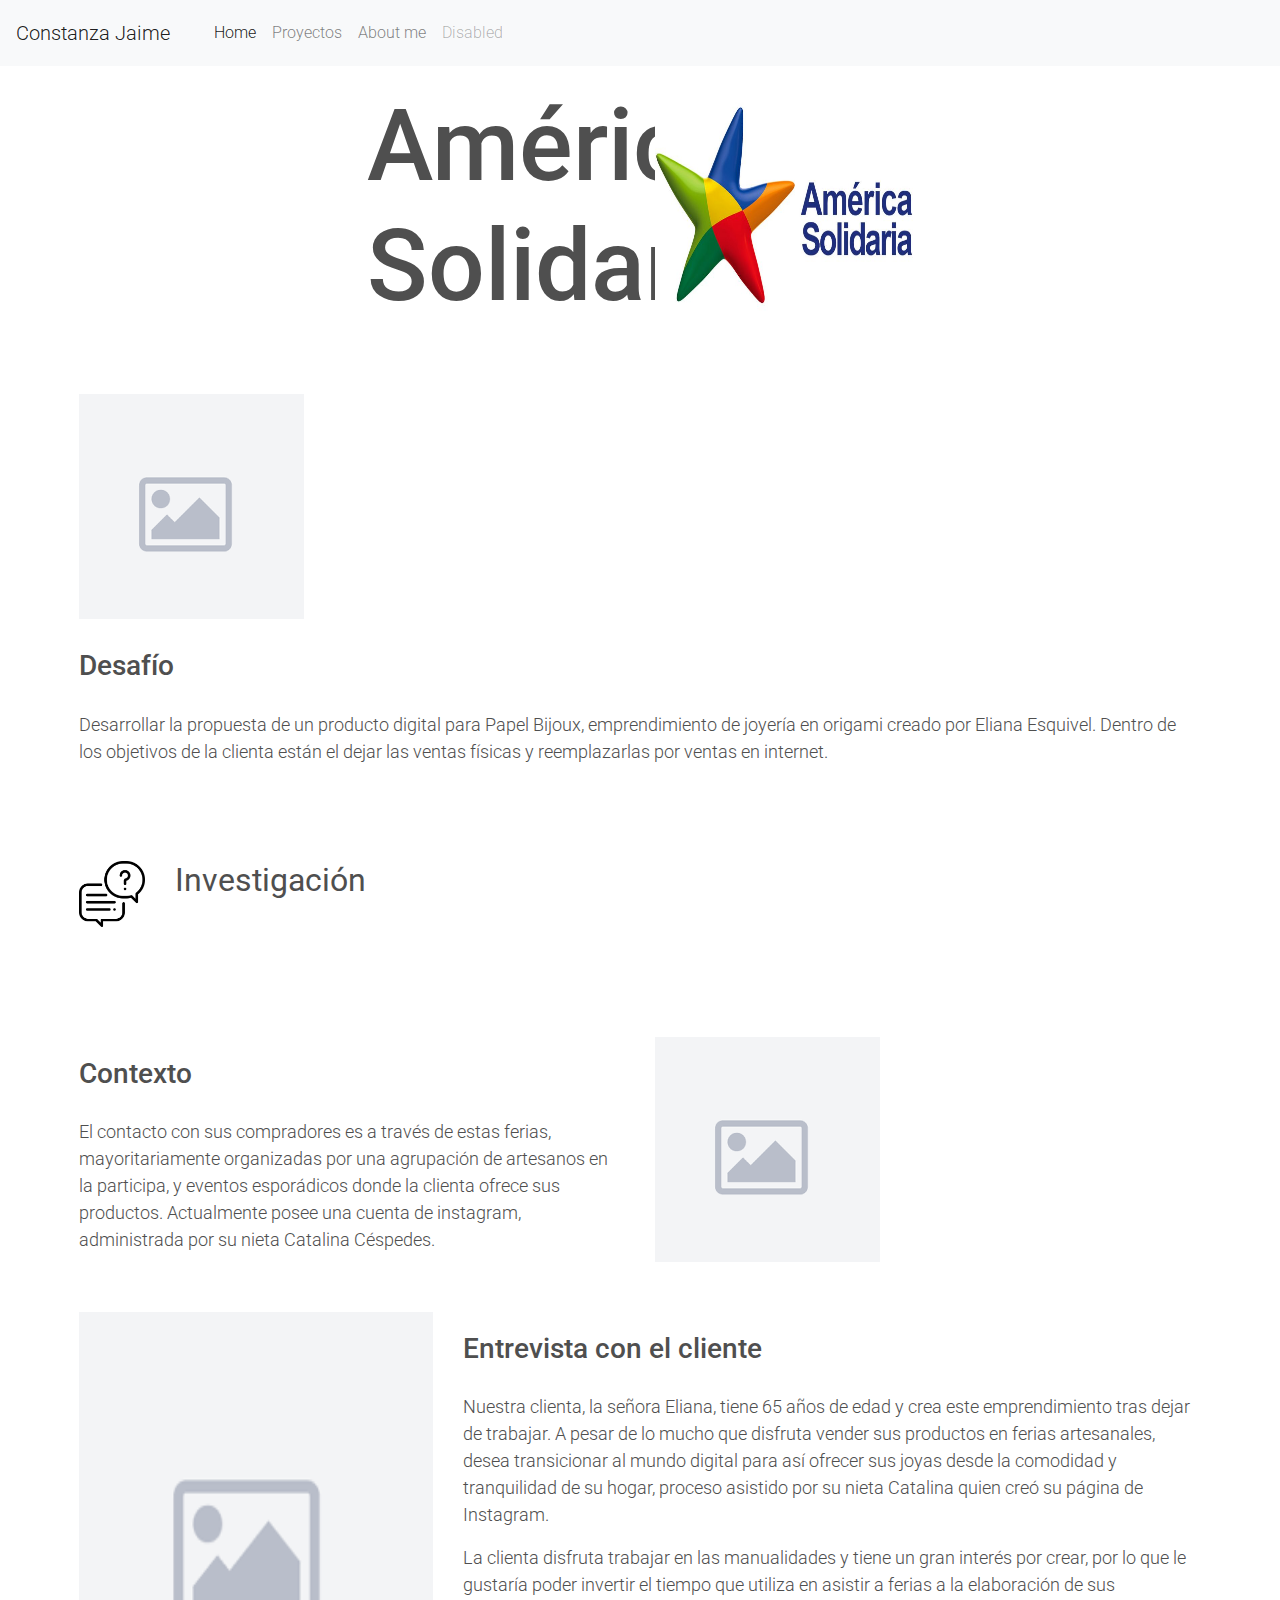
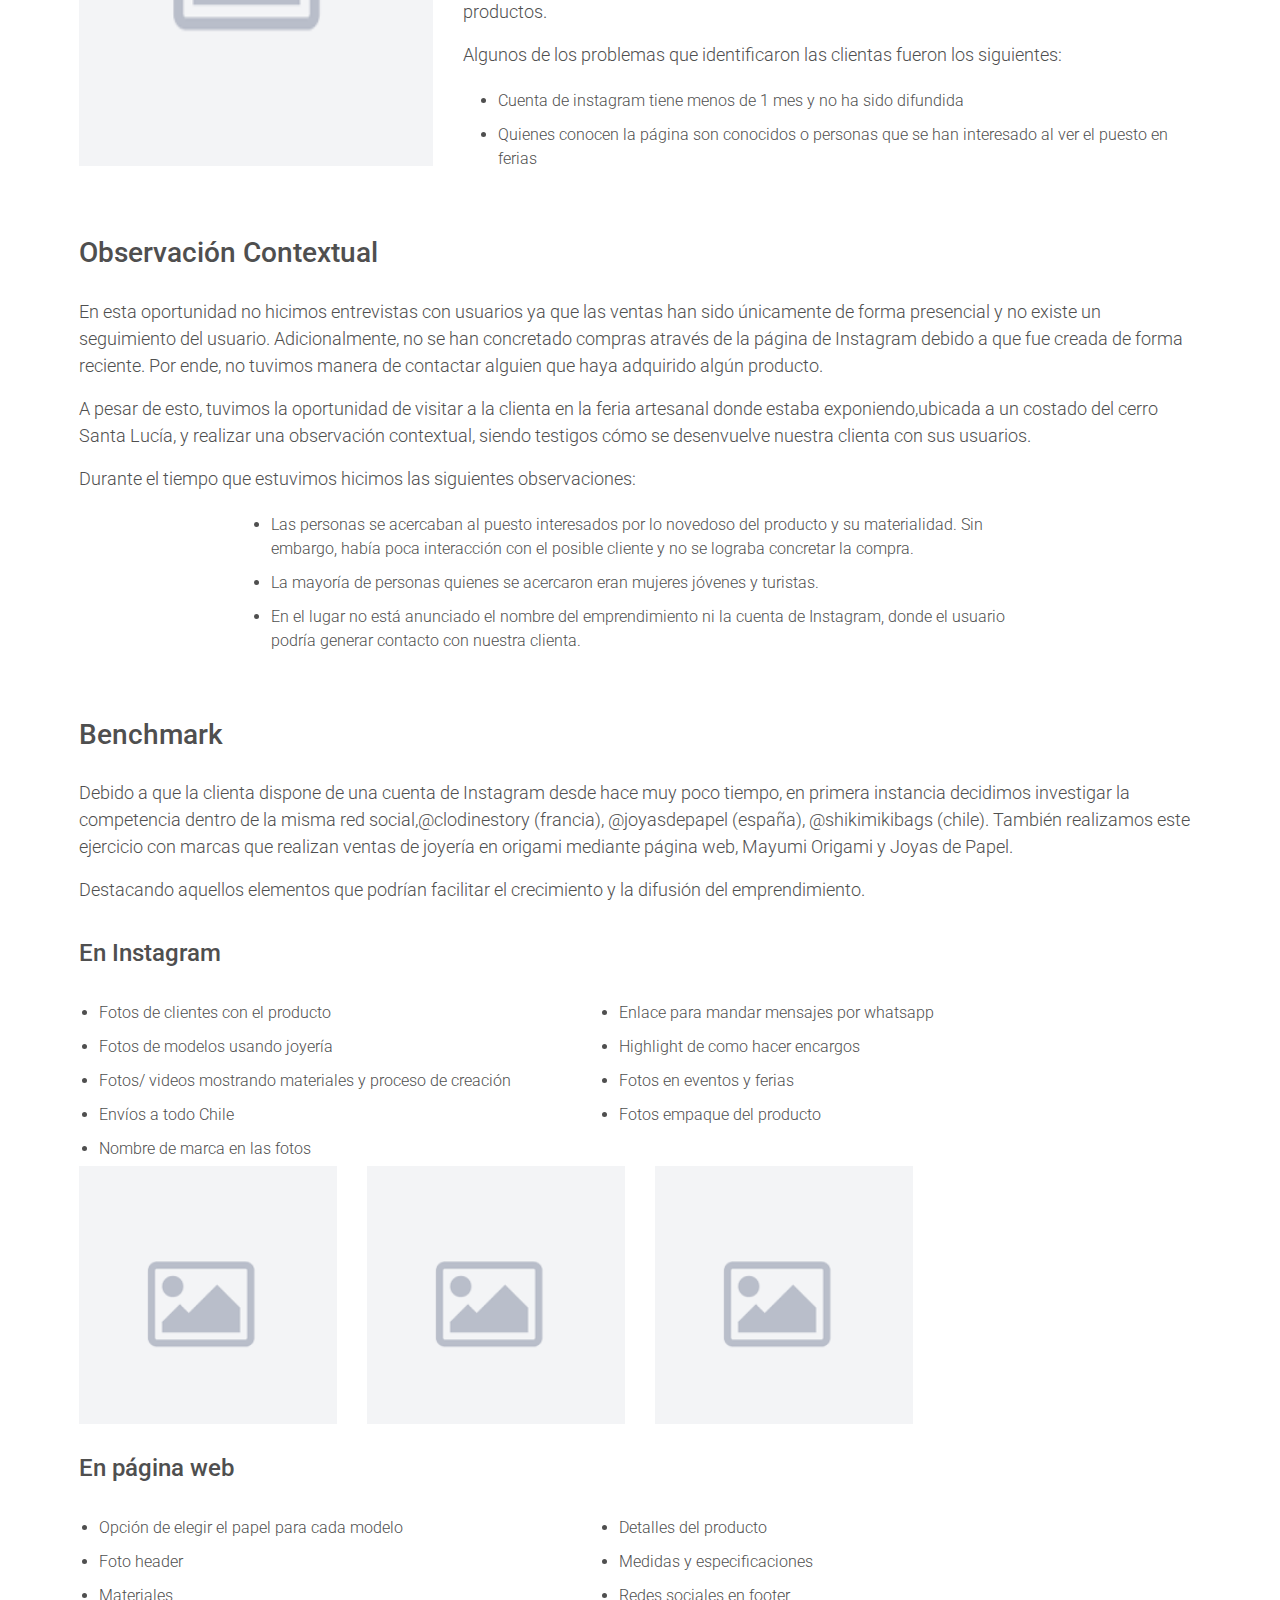
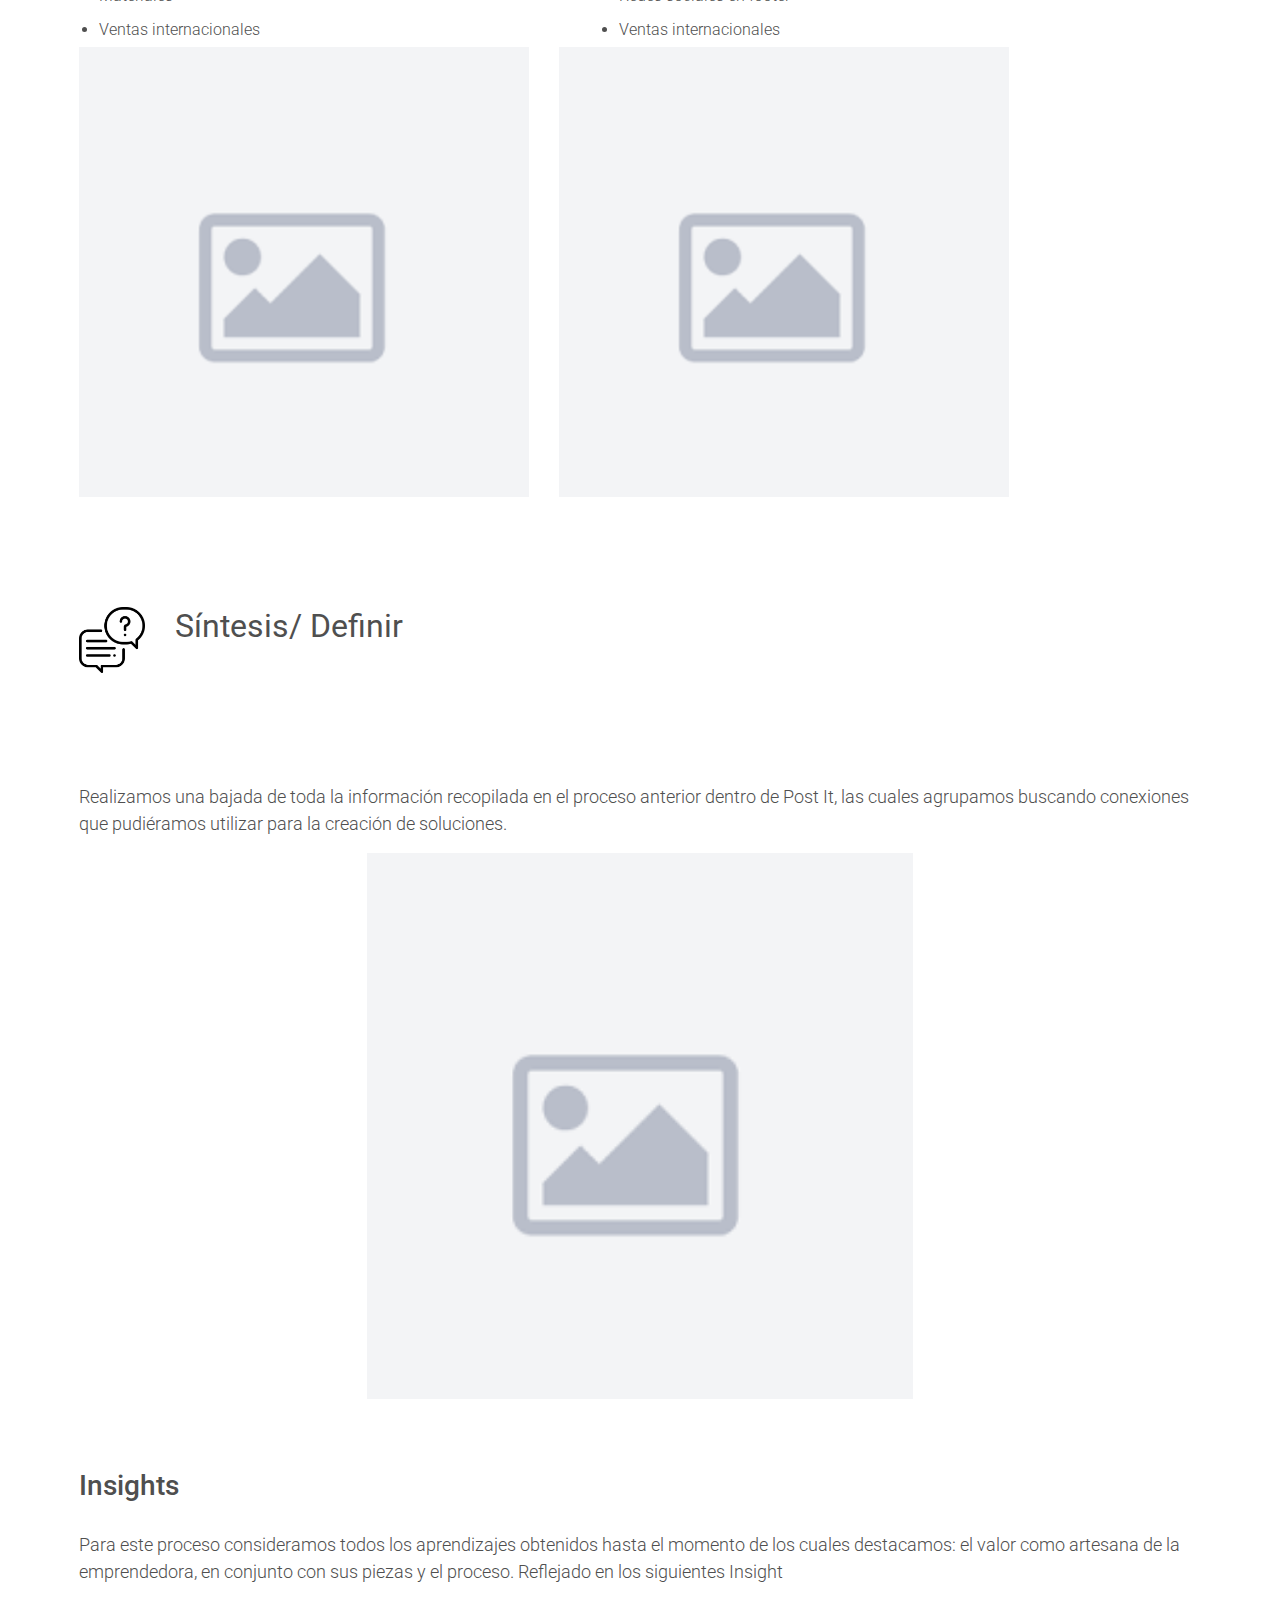
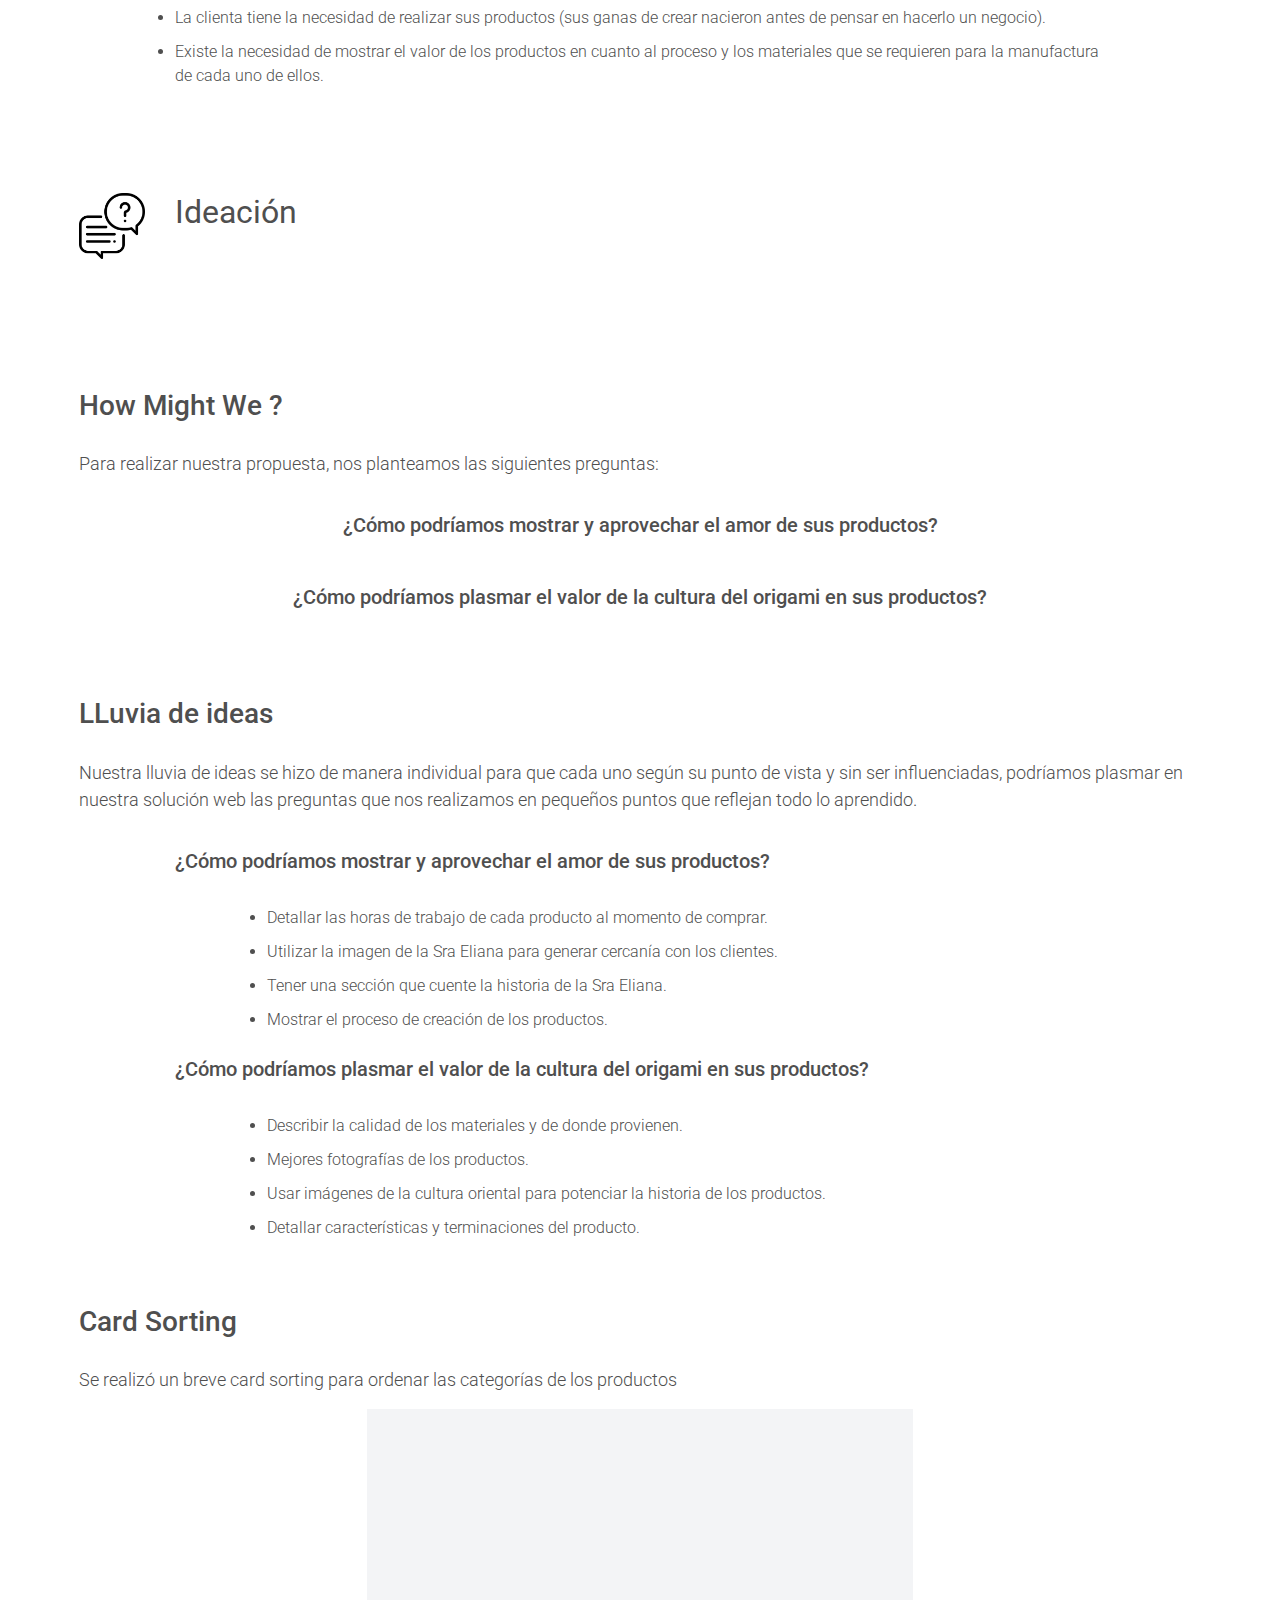
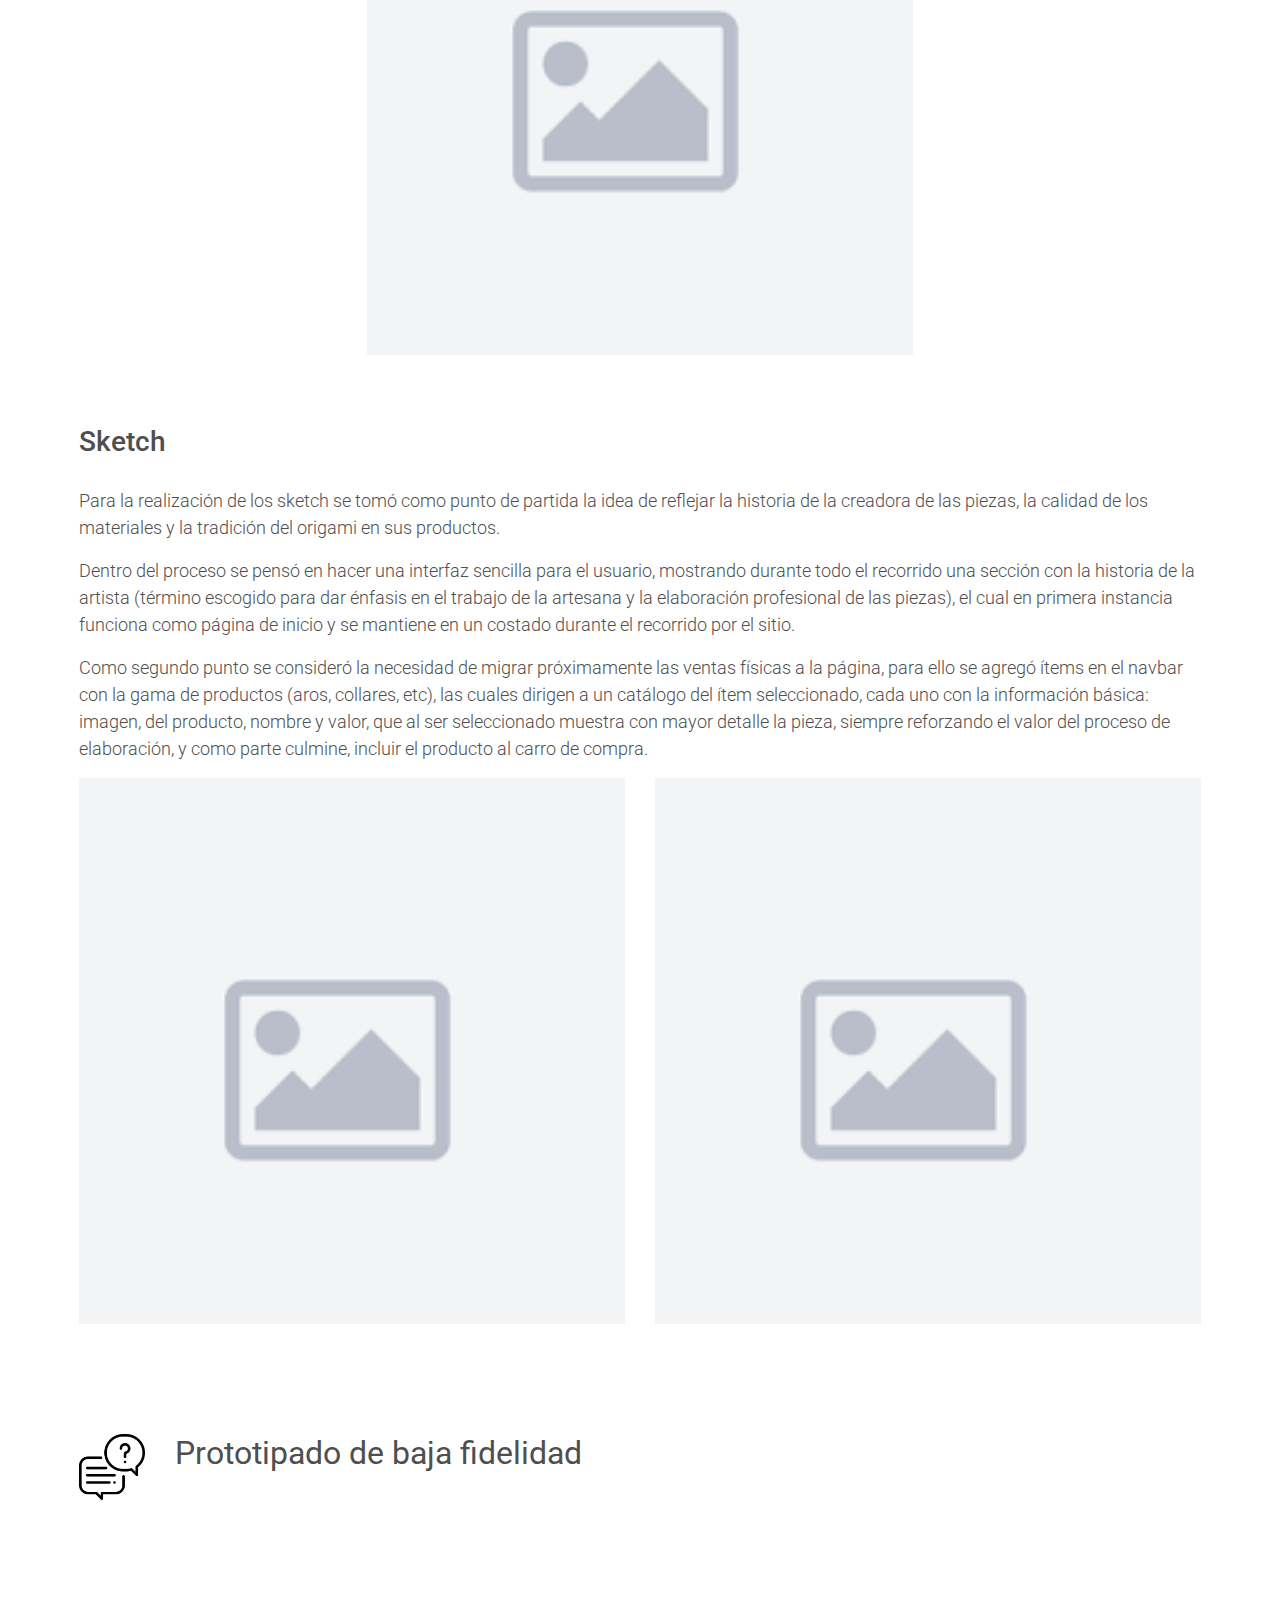
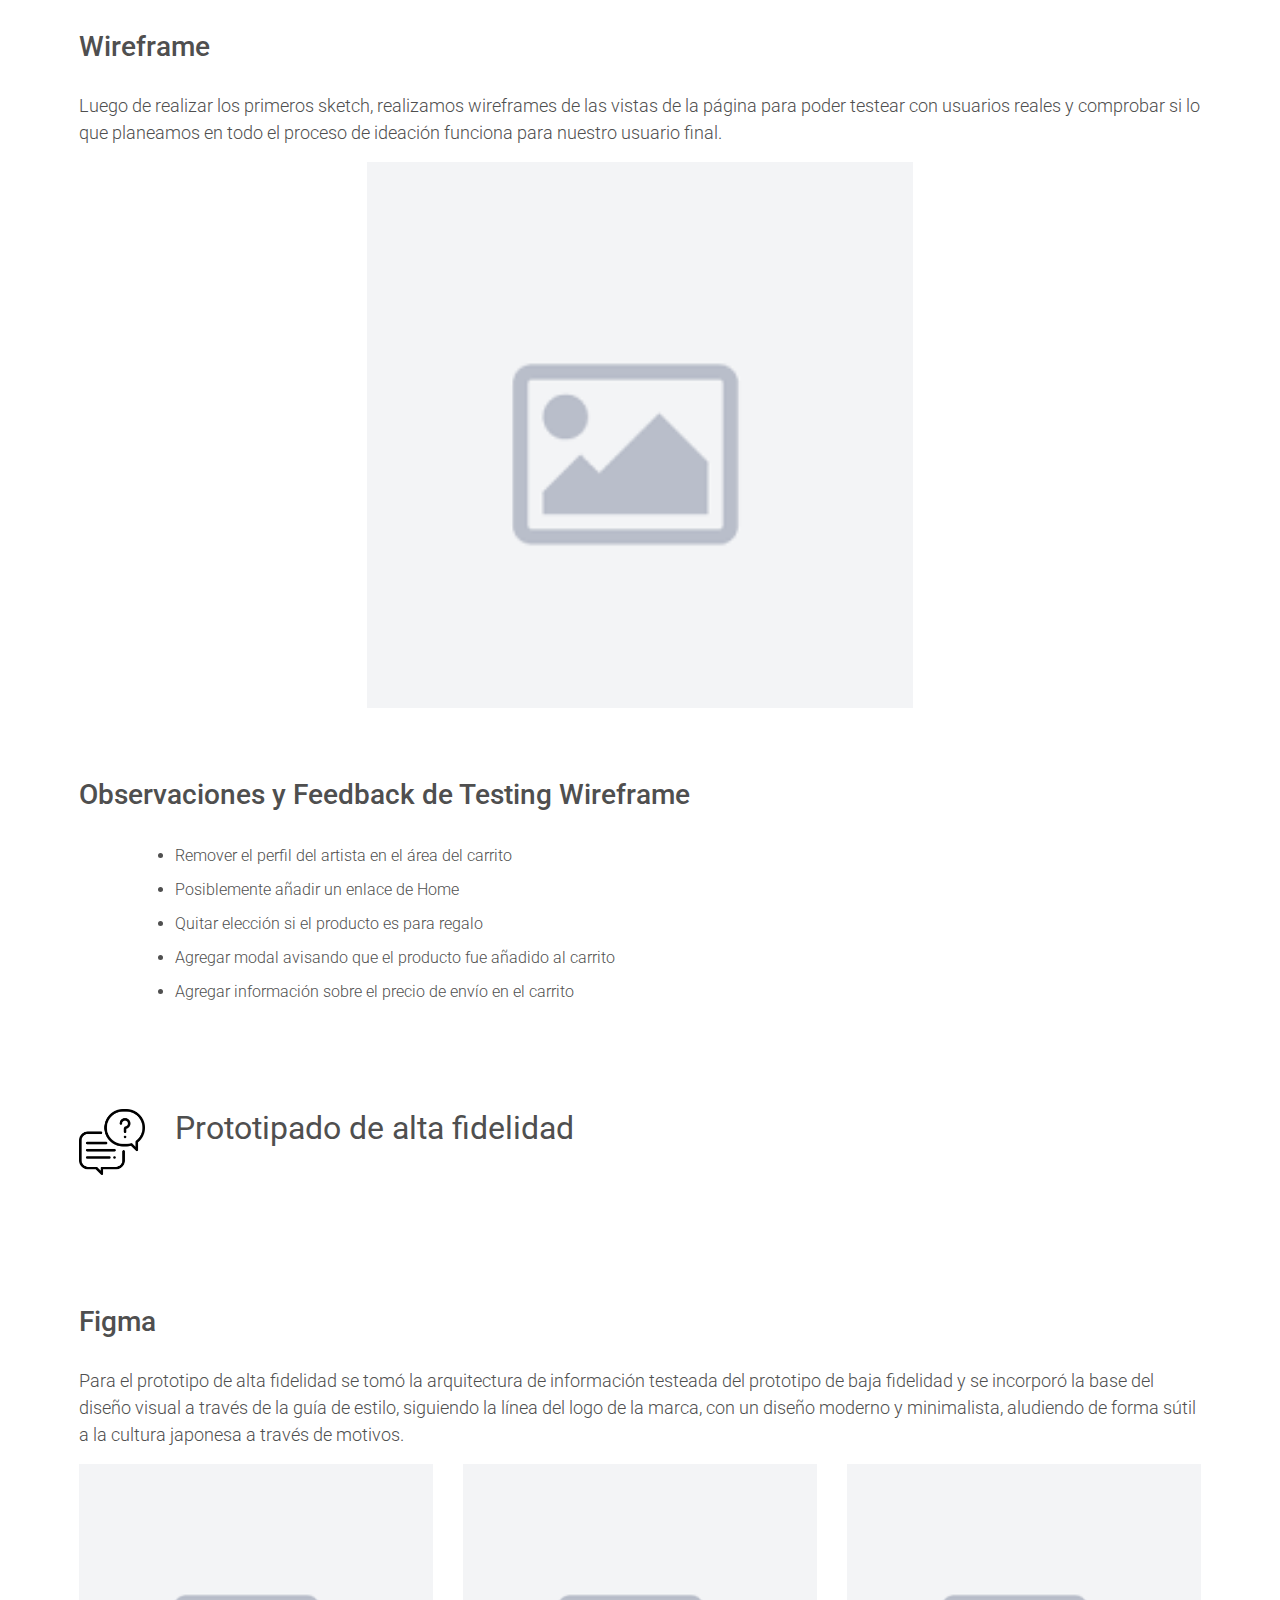
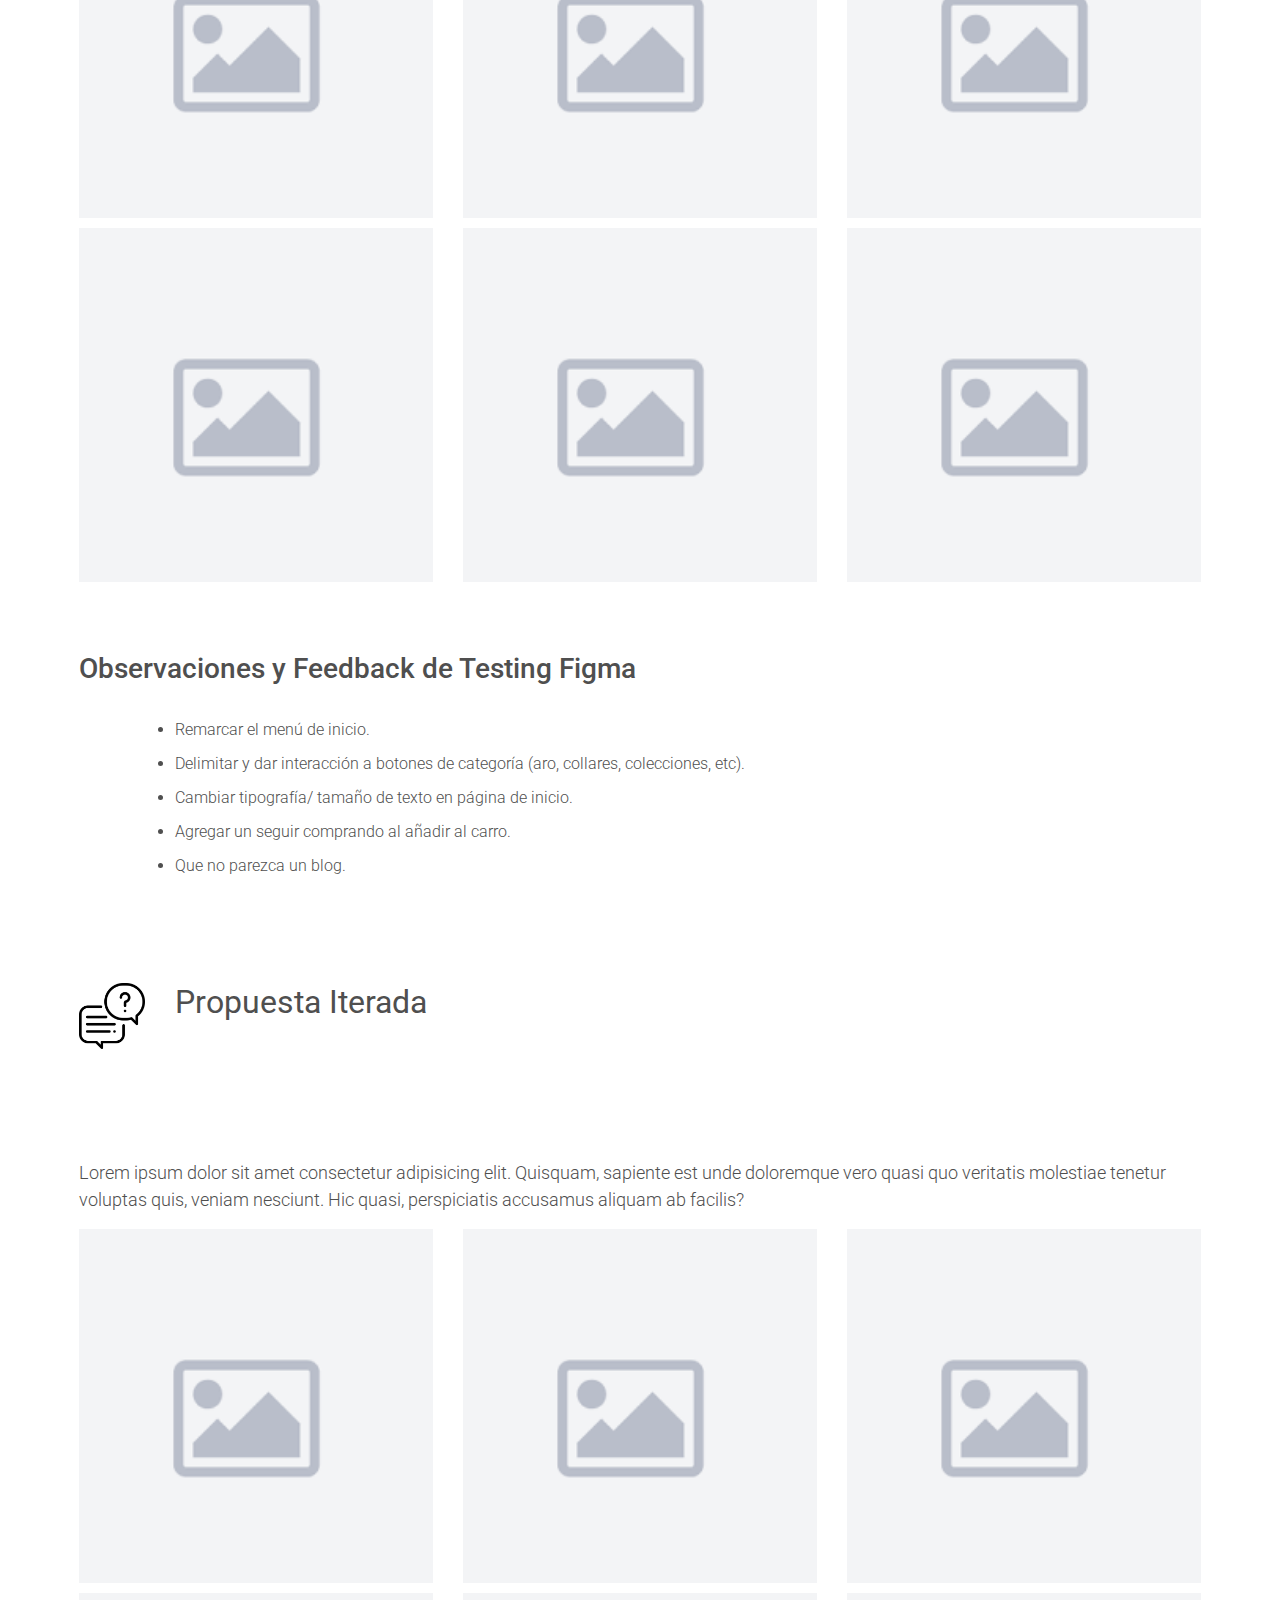
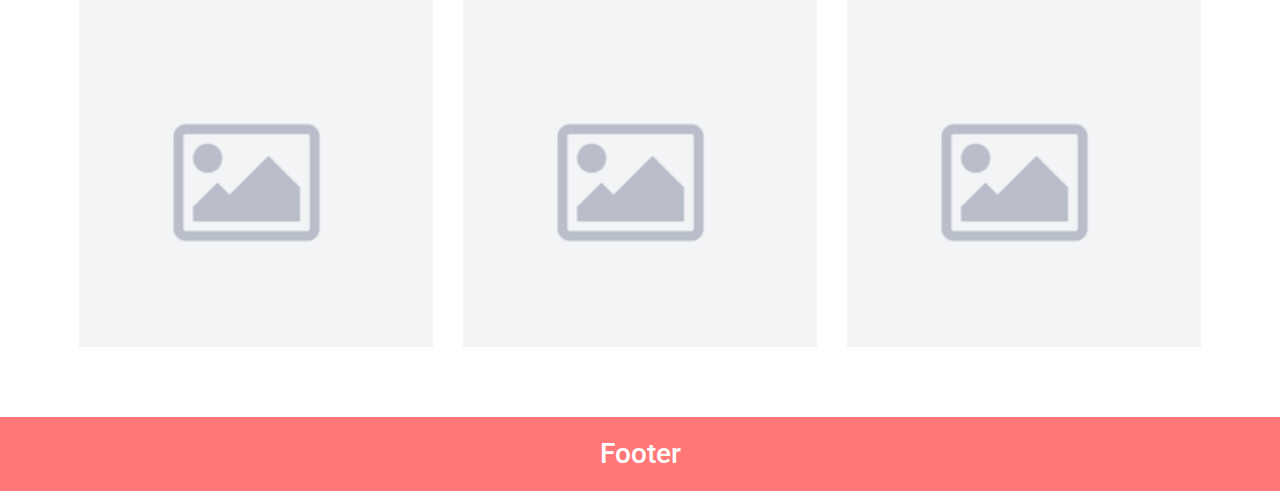
<file: AS/project-AS.html>
<!DOCTYPE html>
<html lang="en">

<head>
  <meta charset="UTF-8">
  <meta name="viewport" content="width=device-width, initial-scale=1.0">
  <meta http-equiv="X-UA-Compatible" content="ie=edge">
  <link rel="stylesheet" href="https://stackpath.bootstrapcdn.com/bootstrap/4.3.1/css/bootstrap.min.css"
    integrity="sha384-ggOyR0iXCbMQv3Xipma34MD+dH/1fQ784/j6cY/iJTQUOhcWr7x9JvoRxT2MZw1T" crossorigin="anonymous">
  <!-- <link rel="stylesheet" href="style01a.css"> OPCION 1 PARA RESPONSIVE-->
  <link rel="stylesheet" href="../style.css">
  <title>Portafolio</title>

</head>

<body>
  <!-- NAVBAR -->
  <nav class="navbar navbar-expand-lg navbar-light bg-light">
    <a class="navbar-brand" href="#">Constanza Jaime</a>
    <button class="navbar-toggler" type="button" data-toggle="collapse" data-target="#navbarNav"
      aria-controls="navbarNav" aria-expanded="false" aria-label="Toggle navigation">
      <span class="navbar-toggler-icon"></span>
    </button>
    <div class="collapse navbar-collapse" id="navbarNav">
      <ul class="navbar-nav">
        <li class="nav-item active">
          <a class="nav-link" href="#">Home <span class="sr-only">(current)</span></a>
        </li>
        <li class="nav-item">
          <a class="nav-link" href="#">Proyectos</a>
        </li>
        <li class="nav-item">
          <a class="nav-link" href="#">About me</a>
        </li>
        <li class="nav-item">
          <a class="nav-link disabled" href="#" tabindex="-1" aria-disabled="true">Disabled</a>
        </li>
      </ul>
    </div>
  </nav>
  <!-- NOMBRE DE PROYECTO E ICONO DE INSTITUCION -->
  <header>
    <div class="container">
      <div class="row justify-content-center">
        <div class="col-3 align-self-center">
          <h1>América Solidaria</h1>
        </div>
        <img rel="stylesheet" class="img-fluid col-3" src="../Image/AS-Logo.jpg">
      </div>
    </div>
  </header>
  <!-- DESAFÍO -->
  <section class="container">
    <div class="row">
      <div class="col-12">
        <img rel="stylesheet" class="img-fluid" src="../Image/NOT-IMAGE.png">
      </div>
    </div>
    <div class="row">
      <div class="col-12">
        <h3>Desafío</h3>
        <p>
          Desarrollar la propuesta de un producto digital para Papel Bijoux, emprendimiento de joyería en
          origami creado por Eliana Esquivel. Dentro de los objetivos de la clienta están el dejar las ventas
          físicas y reemplazarlas por ventas en internet.
        </p>
      </div>
    </div>
  </section>
  <!-- INVESTIGACIÓN -->
  <section class="line-color stage">
    <div class="container">
      <div class="row">
        <img rel="stylesheet" class="img-fluid col-1" src="../Image/Icon-Research.png">
        <h2 class="col-11">Investigación</h2>
      </div>
    </div>
  </section>
  <!-- INVESTIGACIÓN- CONTEXTO -->
  <section class="container">
    <article>
      <div class="row">
        <div class="col-6">
          <h3>Contexto</h3>
          <p>
            El contacto con sus compradores es a través de estas ferias, mayoritariamente organizadas por
            una
            agrupación de artesanos en la participa, y eventos esporádicos donde la clienta ofrece sus
            productos. Actualmente posee una cuenta de instagram, administrada por su nieta Catalina
            Céspedes.
          </p>
        </div>
        <div class="col-6">
          <img rel="stylesheet" class="img-fluid" src="../Image/NOT-IMAGE.png">
        </div>
      </div>
    </article>
    <!-- INVESTIGACIÓN- ENTREVISTA CON EL CLIENTE-->
    <article>
      <div class="row">
        <img rel="stylesheet" class="img-fluid col-4" src="../Image/NOT-IMAGE.png">
        <div class="col-8">
          <h3>Entrevista con el cliente</h3>
          <p>Nuestra clienta, la señora Eliana, tiene 65 años de edad y crea este emprendimiento tras dejar de
            trabajar. A pesar de lo mucho que disfruta vender sus productos en ferias artesanales, desea
            transicionar al mundo digital para así ofrecer sus joyas desde la comodidad y tranquilidad de su
            hogar, proceso asistido por su nieta Catalina quien creó su página de Instagram.
          </p>
          <p>La clienta disfruta trabajar en las manualidades y tiene un gran interés por crear, por lo que
            le gustaría poder invertir el tiempo que utiliza en asistir a ferias a la elaboración de sus
            productos.
          </p>
          <p>Algunos de los problemas que identificaron las clientas fueron los siguientes:
          </p>
          <ul class="col">
            <li>Cuenta de instagram tiene menos de 1 mes y no ha sido difundida</li>
            <li>Quienes conocen la página son conocidos o personas que se han interesado al ver el
              puesto en ferias</li>
          </ul>
        </div>
      </div>
    </article>
    <!-- INVESTIGACIÓN- OBSERVACIÓN CONTEXTUAL-->
    <article>
      <div class="row">
        <div class="col-12">
          <h3>Observación Contextual</h3>
          <p>
            En esta oportunidad no hicimos entrevistas con usuarios ya que las ventas han sido únicamente de
            forma presencial y no existe un seguimiento del usuario. Adicionalmente, no se han concretado
            compras através de la
            página de Instagram debido a que fue creada de forma reciente. Por ende, no tuvimos manera de
            contactar alguien que haya adquirido algún producto.</p>
          <p> A pesar de esto, tuvimos la oportunidad de visitar a la clienta en la feria artesanal donde
            estaba exponiendo,ubicada a un costado del cerro Santa Lucía, y realizar una observación
            contextual,
            siendo testigos cómo se desenvuelve nuestra clienta con sus usuarios.</p>
          <p> Durante el tiempo que estuvimos hicimos las siguientes observaciones:</p>
        </div>
      </div>
      <div class="row">
        <ul class="col-8 offset-2">
          <li>Las personas se acercaban al puesto interesados por lo novedoso del producto y su
            materialidad. Sin embargo, había poca interacción con el posible cliente y no se
            lograba concretar la compra.</li>
          <li>La mayoría de personas quienes se acercaron eran mujeres jóvenes y turistas.</li>
          <li>En el lugar no está anunciado el nombre del emprendimiento ni la cuenta de Instagram, donde
            el usuario
            podría generar contacto con nuestra clienta.</li>
        </ul>
        </p>
      </div>
    </article>
    <!-- INVESTIGACIÓN- BENCHMARK-->
    <article>
      <div class="row">
        <div class="col-12">
          <h3>Benchmark</h3>
          <p>
            Debido a que la clienta dispone de una cuenta de Instagram desde hace muy poco tiempo, en primera
            instancia decidimos investigar la competencia dentro de la misma red social,@clodinestory (francia),
            @joyasdepapel (españa), @shikimikibags (chile). También realizamos este ejercicio con marcas que
            realizan ventas de joyería en origami mediante página web, Mayumi Origami y Joyas de Papel.
          </p>
          <p> Destacando aquellos elementos que podrían facilitar el crecimiento y la difusión del
            emprendimiento.
          </p>
        </div>
      </div>
      <div class="row">
        <h4 class="col-12">En Instagram</h4>
      </div>
      <div class="row">
        <ul class="col-5">
          <li>Fotos de clientes con el producto</li>
          <li>Fotos de modelos usando joyería</li>
          <li>Fotos/ videos mostrando materiales y proceso de creación</li>
          <li>Envíos a todo Chile</li>
          <li>Nombre de marca en las fotos </li>
        </ul>
        <ul class="col-5">
          <li>Enlace para mandar mensajes por whatsapp</li>
          <li>Highlight de como hacer encargos</li>
          <li>Fotos en eventos y ferias</li>
          <li>Fotos empaque del producto</li>
        </ul>
      </div>
      <div class="row">
        <img rel="stylesheet" class="img-fluid col-3" src="../Image/NOT-IMAGE.png">
        <img rel="stylesheet" class="img-fluid col-3" src="../Image/NOT-IMAGE.png">
        <img rel="stylesheet" class="img-fluid col-3" src="../Image/NOT-IMAGE.png">
      </div>
      <div class="row">
        <h4 class="col-12">En página web</h4>
      </div>
      <div class="row">
        <ul class="col-5">
          <li>Opción de elegir el papel para cada modelo</li>
          <li>Foto header</li>
          <li>Materiales</li>
          <li>Ventas internacionales</li>
        </ul>
        <ul class="col-5">
          <li>Detalles del producto</li>
          <li>Medidas y especificaciones</li>
          <li>Redes sociales en footer</li>
          <li>Ventas internacionales</li>
        </ul>
      </div>
      <div class="row">
        <img rel="stylesheet" class="img-fluid col-5" src="../Image/NOT-IMAGE.png">
        <img rel="stylesheet" class="img-fluid col-5" src="../Image/NOT-IMAGE.png">
      </div>
    </article>
  </section>
  <!-- SÍNTESIS -->
  <section class="line-color stage">
    <div class="container">
      <div class="row">
        <img rel="stylesheet" class="img-fluid col-1" src="../Image/Icon-Research.png">
        <h2 class="col-11">Síntesis/ Definir</h2>
      </div>
    </div>
  </section>
  <!-- SÍNTESIS- DIAGARAMA DE AFINIDAD -->
  <section class="container">
    <article>
      <div class="row">
        <p class="col-12">
          Realizamos una bajada de toda la información recopilada en el proceso anterior dentro de Post It,
          las cuales agrupamos buscando conexiones que pudiéramos utilizar para la creación de soluciones.
        </p>
      </div>
      <div class="row justify-content-center">
        <img rel="stylesheet" class="img-fluid col-6" src="../Image/NOT-IMAGE.png">
      </div>
    </article>
    <!-- SÍNTESIS- INSIGHTS -->
    <article>
      <div class="row">
        <div class="col-12">
          <h3>Insights</h3>
          <p> Para este proceso consideramos todos los aprendizajes obtenidos hasta el momento de los cuales
            destacamos: el valor como artesana de la emprendedora, en conjunto con sus piezas y el proceso.
            Reflejado en los siguientes Insight
          </p>
        </div>
      </div>
      <div class="row">
        <ul class="col-10 offset-1">
          <li> La clienta tiene la necesidad de realizar sus productos (sus ganas de crear nacieron
            antes
            de pensar en hacerlo un negocio).</li>
          <li>Existe la necesidad de mostrar el valor de los productos en cuanto al proceso y los
            materiales que se requieren para la manufactura de cada uno de ellos. </li>
        </ul>
      </div>
    </article>
  </section>
  <!-- IDEACIÓN -->
  <section class="line-color stage">
    <div class="container">
      <div class="row">
        <img rel="stylesheet" class="img-fluid col-1" src="../Image/Icon-Research.png">
        <h2 class="col-11">Ideación</h2>
      </div>
    </div>
  </section>
  <section class="container">
    <!-- IDEACIÓN- HMW -->
    <article>
      <div class="row">
        <div class="col-12">
          <h3>How Might We ?</h3>
          <p> Para realizar nuestra propuesta, nos planteamos las siguientes preguntas:</p>
        </div>
      </div>
      <div class="row">
        <div class="col-10 offset-1">
          <h5 class="text-center">¿Cómo podríamos mostrar y aprovechar el amor de sus productos? </h5>
          <h5 class="text-center">¿Cómo podríamos plasmar el valor de la cultura del origami en sus productos?
          </h5>
        </div>
      </div>
    </article>
    <!-- IDEACION-LLUVIA DE IDEAS -->
    <article>
      <div class="row">
        <div class="col-12">
          <h3>LLuvia de ideas</h3>
          <p>
            Nuestra lluvia de ideas se hizo de manera individual para que cada uno según su punto de vista y
            sin
            ser influenciadas, podríamos plasmar en nuestra solución web las preguntas que nos realizamos en
            pequeños puntos que reflejan todo lo aprendido.
          </p>
        </div>
      </div>
      <div class="row">
        <div class="col-10 offset-1">
          <h5>¿Cómo podríamos mostrar y aprovechar el amor de sus productos?</h5>
          <ul class="col-10 offset-1">
            <li>Detallar las horas de trabajo de cada producto al momento de comprar.</li>
            <li>Utilizar la imagen de la Sra Eliana para generar cercanía con los clientes.</li>
            <li>Tener una sección que cuente la historia de la Sra Eliana.</li>
            <li>Mostrar el proceso de creación de los productos.</li>
          </ul>
        </div>
      </div>
      <div class="row">
        <div class="col-10 offset-1">
          <h5>¿Cómo podríamos plasmar el valor de la cultura del origami en sus productos?</h5>
          <ul class="col-10 offset-1">
            <li>Describir la calidad de los materiales y de donde provienen.</li>
            <li>Mejores fotografías de los productos.</li>
            <li>Usar imágenes de la cultura oriental para potenciar la historia de los productos.
            </li>
            <li>Detallar características y terminaciones del producto.</li>
          </ul>
        </div>
      </div>
    </article>
    <!-- IDEACION-CARD SORTING -->
    <article>
      <div class="row">
        <div class="col-12">
          <h3>Card Sorting</h3>
          <p>
            Se realizó un breve card sorting para ordenar las categorías de los productos
          </p>
        </div>
      </div>
      <div class="row justify-content-center">
        <img rel="stylesheet" class="img-fluid col-6" src="../Image/NOT-IMAGE.png">
      </div>
    </article>
    <!-- IDEACION-SKETCH -->
    <article>
      <div class="row">
        <div class="col-12">
          <h3>Sketch</h3>
          <p>
            Para la realización de los sketch se tomó como punto de partida la idea de reflejar la historia
            de
            la creadora de las piezas, la calidad de los materiales y la tradición del origami en sus
            productos.
          </p>
          <p> Dentro del proceso se pensó en hacer una interfaz sencilla para el usuario, mostrando durante
            todo
            el recorrido una sección con la historia de la artista (término escogido para dar énfasis en el
            trabajo de la artesana y la elaboración profesional de las piezas), el cual en primera instancia
            funciona como página de inicio y se mantiene en un costado durante el recorrido por el sitio.
          </p>
          <p> Como segundo punto se consideró la necesidad de migrar próximamente las ventas físicas a la
            página, para
            ello se agregó ítems en el navbar con la gama de productos (aros, collares, etc), las cuales
            dirigen
            a un catálogo del ítem seleccionado, cada uno con la información básica: imagen, del producto,
            nombre y valor, que al ser seleccionado muestra con mayor detalle la pieza, siempre reforzando
            el
            valor del proceso de elaboración, y como parte culmine, incluir el producto al carro de compra.
          </p>
        </div>
      </div>
      <div class="row">
        <img rel="stylesheet" class="img-fluid col-6" src="../Image/NOT-IMAGE.png">
        <img rel="stylesheet" class="img-fluid col-6" src="../Image/NOT-IMAGE.png">
      </div>
    </article>
  </section>
  <!-- PROTOTIPADO DE BAJA FIDELIDAD -->
  <section class="line-color stage">
    <div class="container">
      <div class="row">
        <img rel="stylesheet" class="img-fluid col-1" src="../Image/Icon-Research.png">
        <h2 class="col-11">Prototipado de baja fidelidad</h2>
      </div>
    </div>
  </section>
  <div class="space-2"></div>
  <section class="container">
    <article>
      <div class="row">
        <div class="col-12">
          <h3>Wireframe</h3>
          <p>
            Luego de realizar los primeros sketch, realizamos wireframes de las vistas de la página para
            poder
            testear con usuarios reales y comprobar si lo que planeamos en todo el proceso de ideación
            funciona
            para
            nuestro usuario final.
          </p>
        </div>
      </div>
      <div class="row">
        <img rel="stylesheet" class="img-fluid col-6 offset-3" src="../Image/NOT-IMAGE.png">
      </div>
    </article>
    <article>
      <div class="row">
        <h3 class="col-12">Observaciones y Feedback de Testing Wireframe</h3>
        <ul class="col-10 offset-1">
          <li>Remover el perfil del artista en el área del carrito</li>
          <li>Posiblemente añadir un enlace de Home</li>
          <li>Quitar elección si el producto es para regalo</li>
          <li>Agregar modal avisando que el producto fue añadido al carrito</li>
          <li>Agregar información sobre el precio de envío en el carrito </li>
        </ul>
      </div>
    </article>
  </section>
  <!-- PROTOTIPADO DE ALTA FIDELIDAD -->
  <section class="line-color stage">
    <div class="container">
      <div class="row">
        <img rel="stylesheet" class="img-fluid col-1" src="../Image/Icon-Research.png">
        <h2 class="col-11">Prototipado de alta fidelidad</h2>
      </div>
    </div>
  </section>
  <section class="container">
    <article>
      <div class="row">
        <div class="col-12">
          <h3>Figma</h3>
          <p>
            Para el prototipo de alta fidelidad se tomó la arquitectura de información testeada del
            prototipo de
            baja fidelidad y se incorporó la base del diseño visual a través de la guía de estilo, siguiendo
            la
            línea del logo de la marca, con un diseño moderno y minimalista, aludiendo de forma sútil a la
            cultura japonesa a través de motivos.
          </p>
        </div>
      </div>
      <div class="row">
        <img rel="stylesheet" class="img-fluid col-4" src="../Image/NOT-IMAGE.png">
        <img rel="stylesheet" class="img-fluid col-4" src="../Image/NOT-IMAGE.png">
        <img rel="stylesheet" class="img-fluid col-4" src="../Image/NOT-IMAGE.png">
      </div>
      <div class="row">
        <img rel="stylesheet" class="img-fluid col-4" src="../Image/NOT-IMAGE.png">
        <img rel="stylesheet" class="img-fluid col-4" src="../Image/NOT-IMAGE.png">
        <img rel="stylesheet" class="img-fluid col-4" src="../Image/NOT-IMAGE.png">
      </div>
    </article>
    <article>
      <div class="row">
        <div class="col-12">
          <h3>Observaciones y Feedback de Testing Figma</h3>
        </div>
      </div>
      <div class="row">
        <ul class="col-10 offset-1">
          <li>Remarcar el menú de inicio.</li>
          <li>Delimitar y dar interacción a botones de categoría (aro, collares, colecciones, etc).</li>
          <li>Cambiar tipografía/ tamaño de texto en página de inicio.</li>
          <li>Agregar un seguir comprando al añadir al carro.</li>
          <li>Que no parezca un blog.</li>
        </ul>
      </div>
    </article>
  </section>
  <!-- PROPUESTA ITERADA -->
  <section class="line-color stage">
    <div class="container">
      <div class="row">
        <img rel="stylesheet" class="img-fluid col-1" src="../Image/Icon-Research.png">
        <h2 class="col-11">Propuesta Iterada</h2>
      </div>
    </div>
  </section>
  <section class="container">
    <article>
      <div class="row">
        <div class="col-12">
          <p>
            Lorem ipsum dolor sit amet consectetur adipisicing elit. Quisquam, sapiente est unde doloremque
            vero
            quasi quo veritatis molestiae tenetur voluptas quis, veniam nesciunt. Hic quasi, perspiciatis
            accusamus aliquam ab facilis?
          </p>
        </div>
      </div>
      <div class="row">
        <img rel="stylesheet" class="img-fluid col-4" src="../Image/NOT-IMAGE.png">
        <img rel="stylesheet" class="img-fluid col-4" src="../Image/NOT-IMAGE.png">
        <img rel="stylesheet" class="img-fluid col-4" src="../Image/NOT-IMAGE.png">
      </div>
      <div class="row">
        <img rel="stylesheet" class="img-fluid col-4" src="../Image/NOT-IMAGE.png">
        <img rel="stylesheet" class="img-fluid col-4" src="../Image/NOT-IMAGE.png">
        <img rel="stylesheet" class="img-fluid col-4" src="../Image/NOT-IMAGE.png">
      </div>
    </article>
  </section>
  <!-- FOOTER -->
  <footer class="footer">
    <h3>Footer</h3>
  </footer>


  <script src="https://code.jquery.com/jquery-3.3.1.slim.min.js"
    integrity="sha384-q8i/X+965DzO0rT7abK41JStQIAqVgRVzpbzo5smXKp4YfRvH+8abtTE1Pi6jizo" crossorigin="anonymous">
  </script>
  <script src="https://cdnjs.cloudflare.com/ajax/libs/popper.js/1.14.7/umd/popper.min.js"
    integrity="sha384-UO2eT0CpHqdSJQ6hJty5KVphtPhzWj9WO1clHTMGa3JDZwrnQq4sF86dIHNDz0W1" crossorigin="anonymous">
  </script>
  <script src="https://stackpath.bootstrapcdn.com/bootstrap/4.3.1/js/bootstrap.min.js"
    integrity="sha384-JjSmVgyd0p3pXB1rRibZUAYoIIy6OrQ6VrjIEaFf/nJGzIxFDsf4x0xIM+B07jRM" crossorigin="anonymous">
  </script>
</body>

</html>
</file>
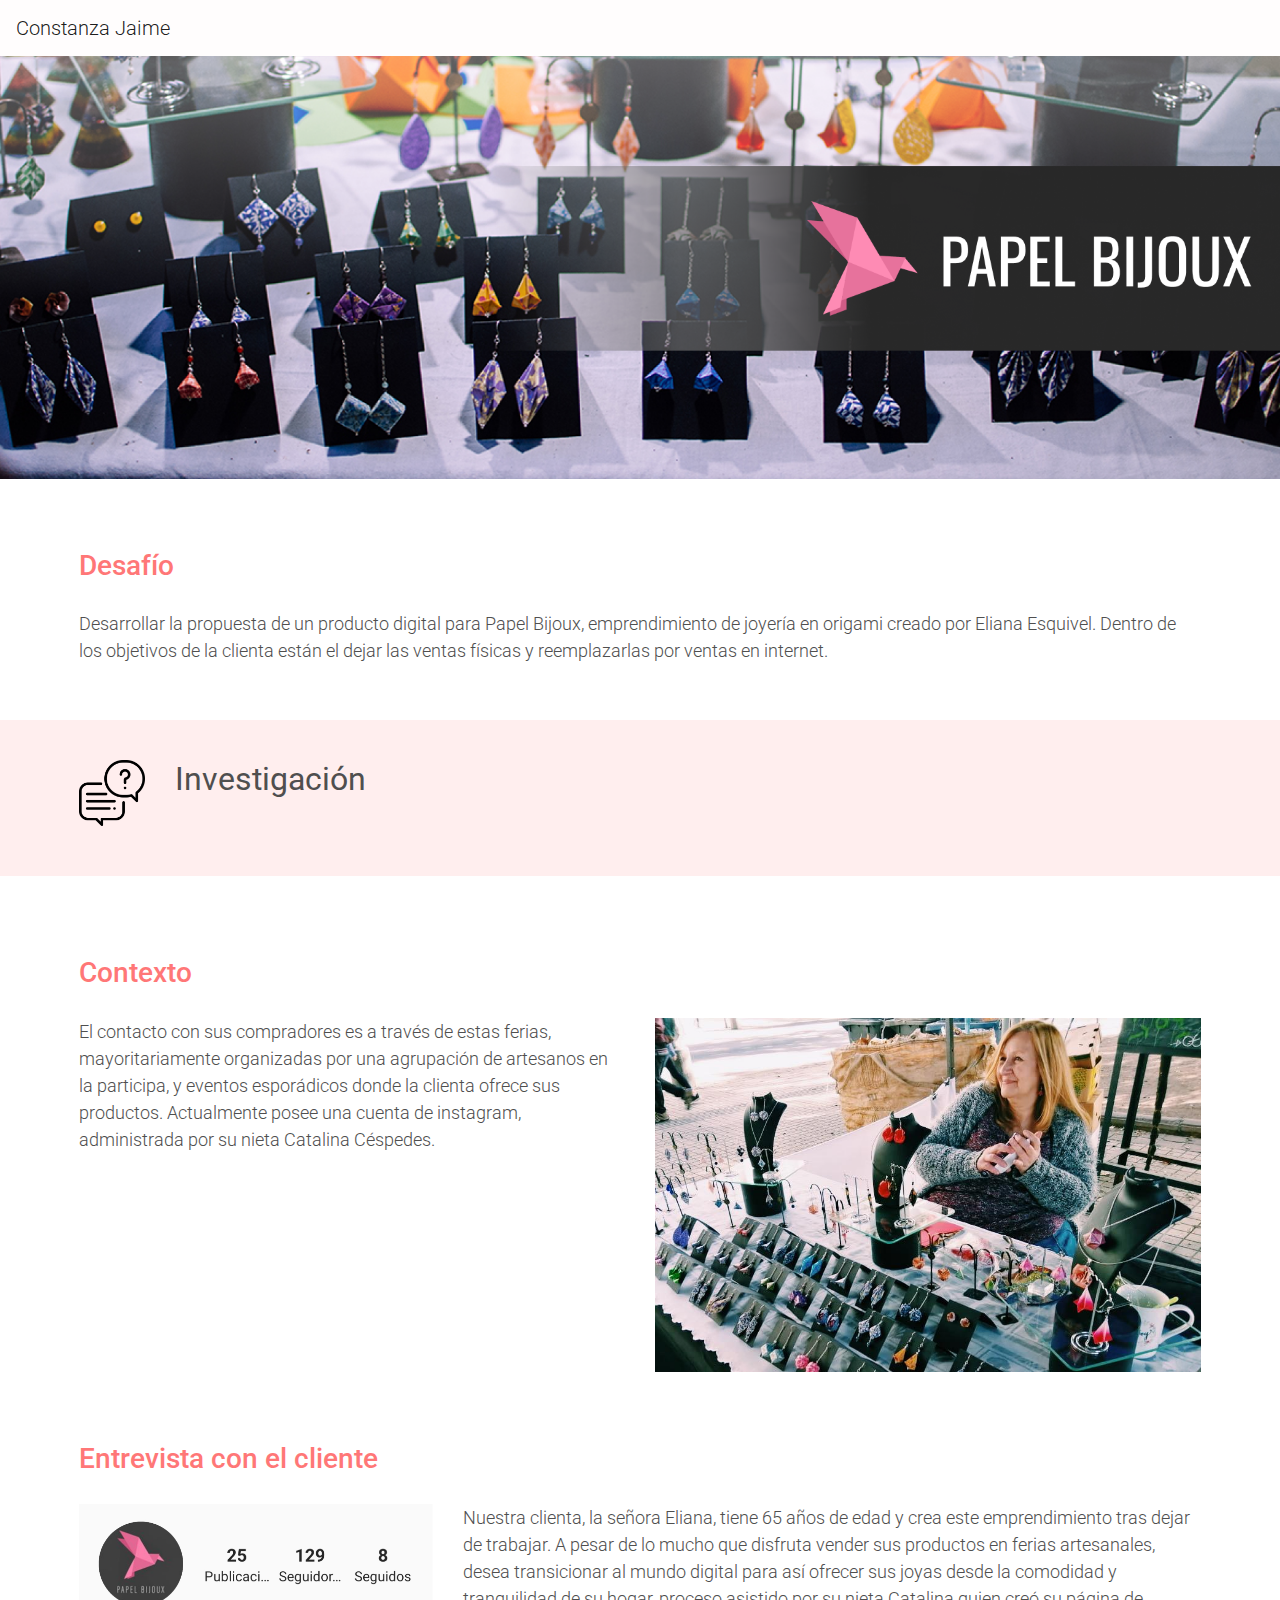
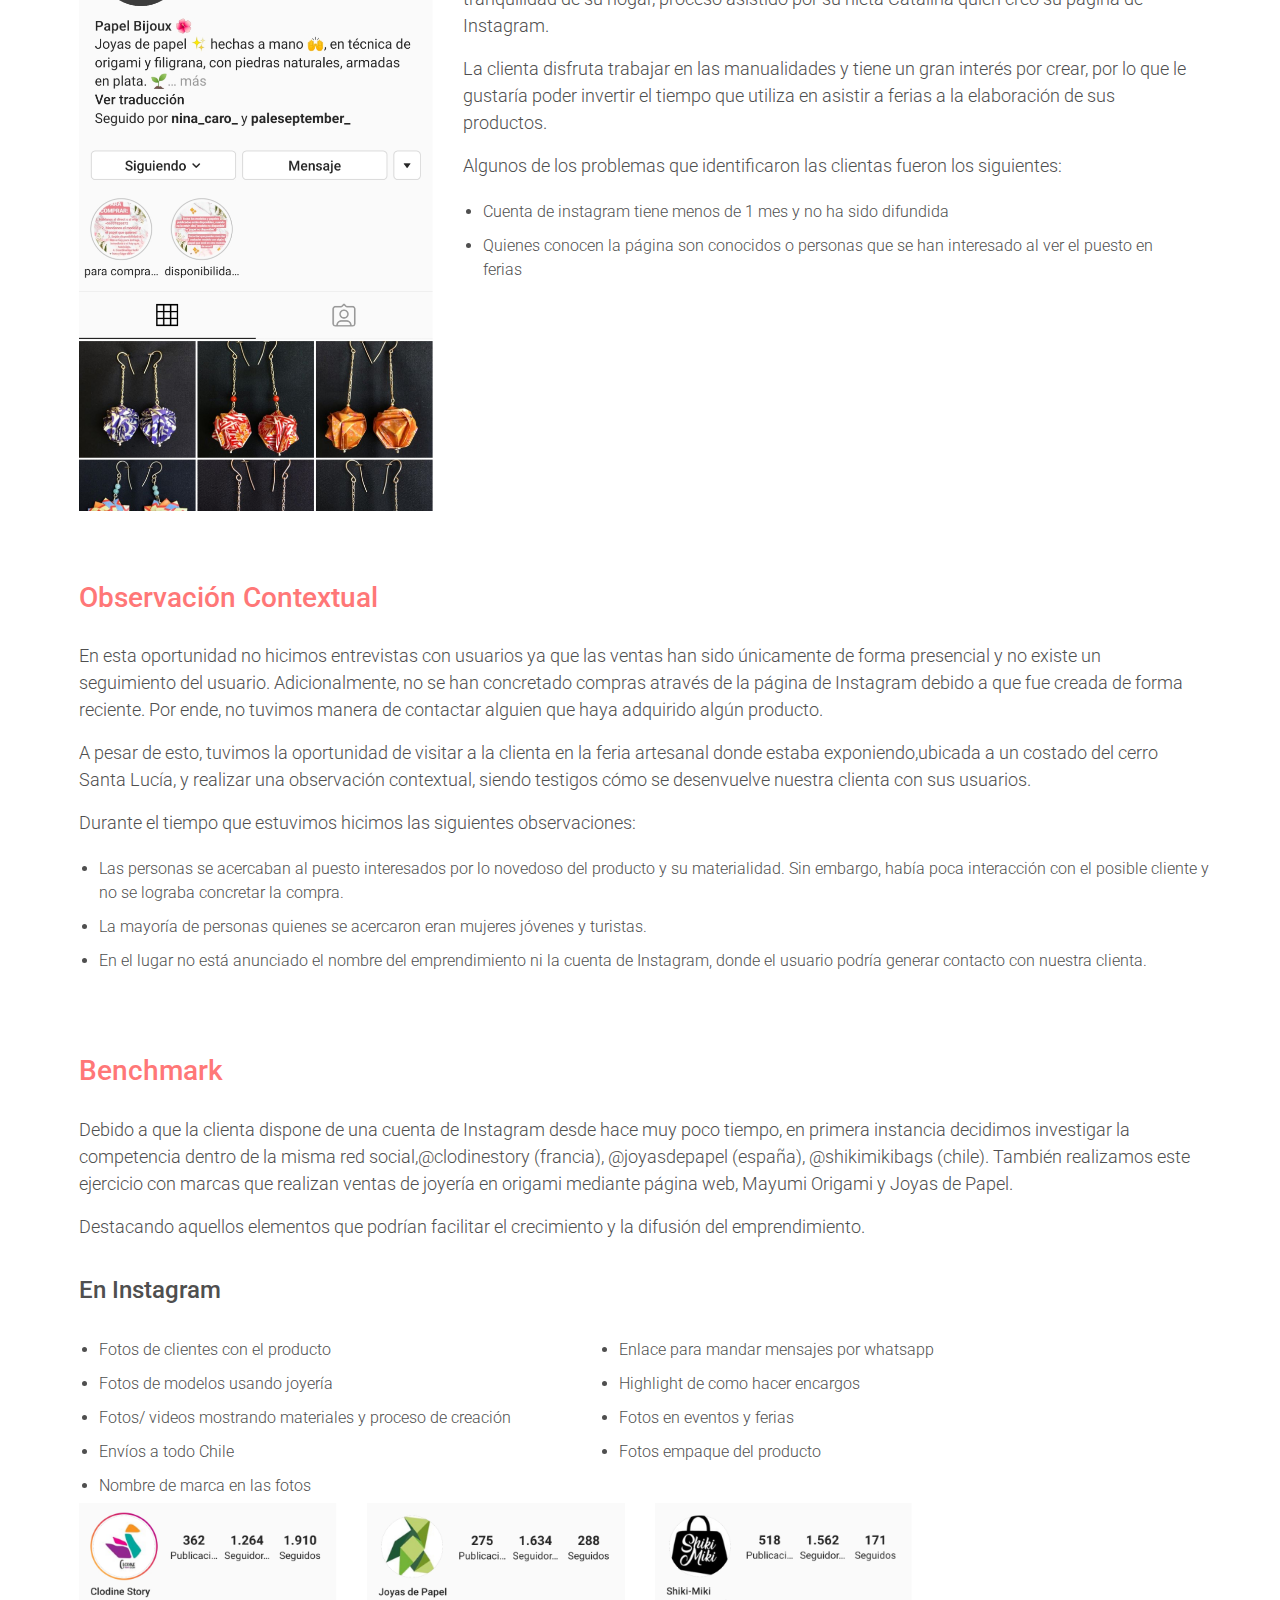
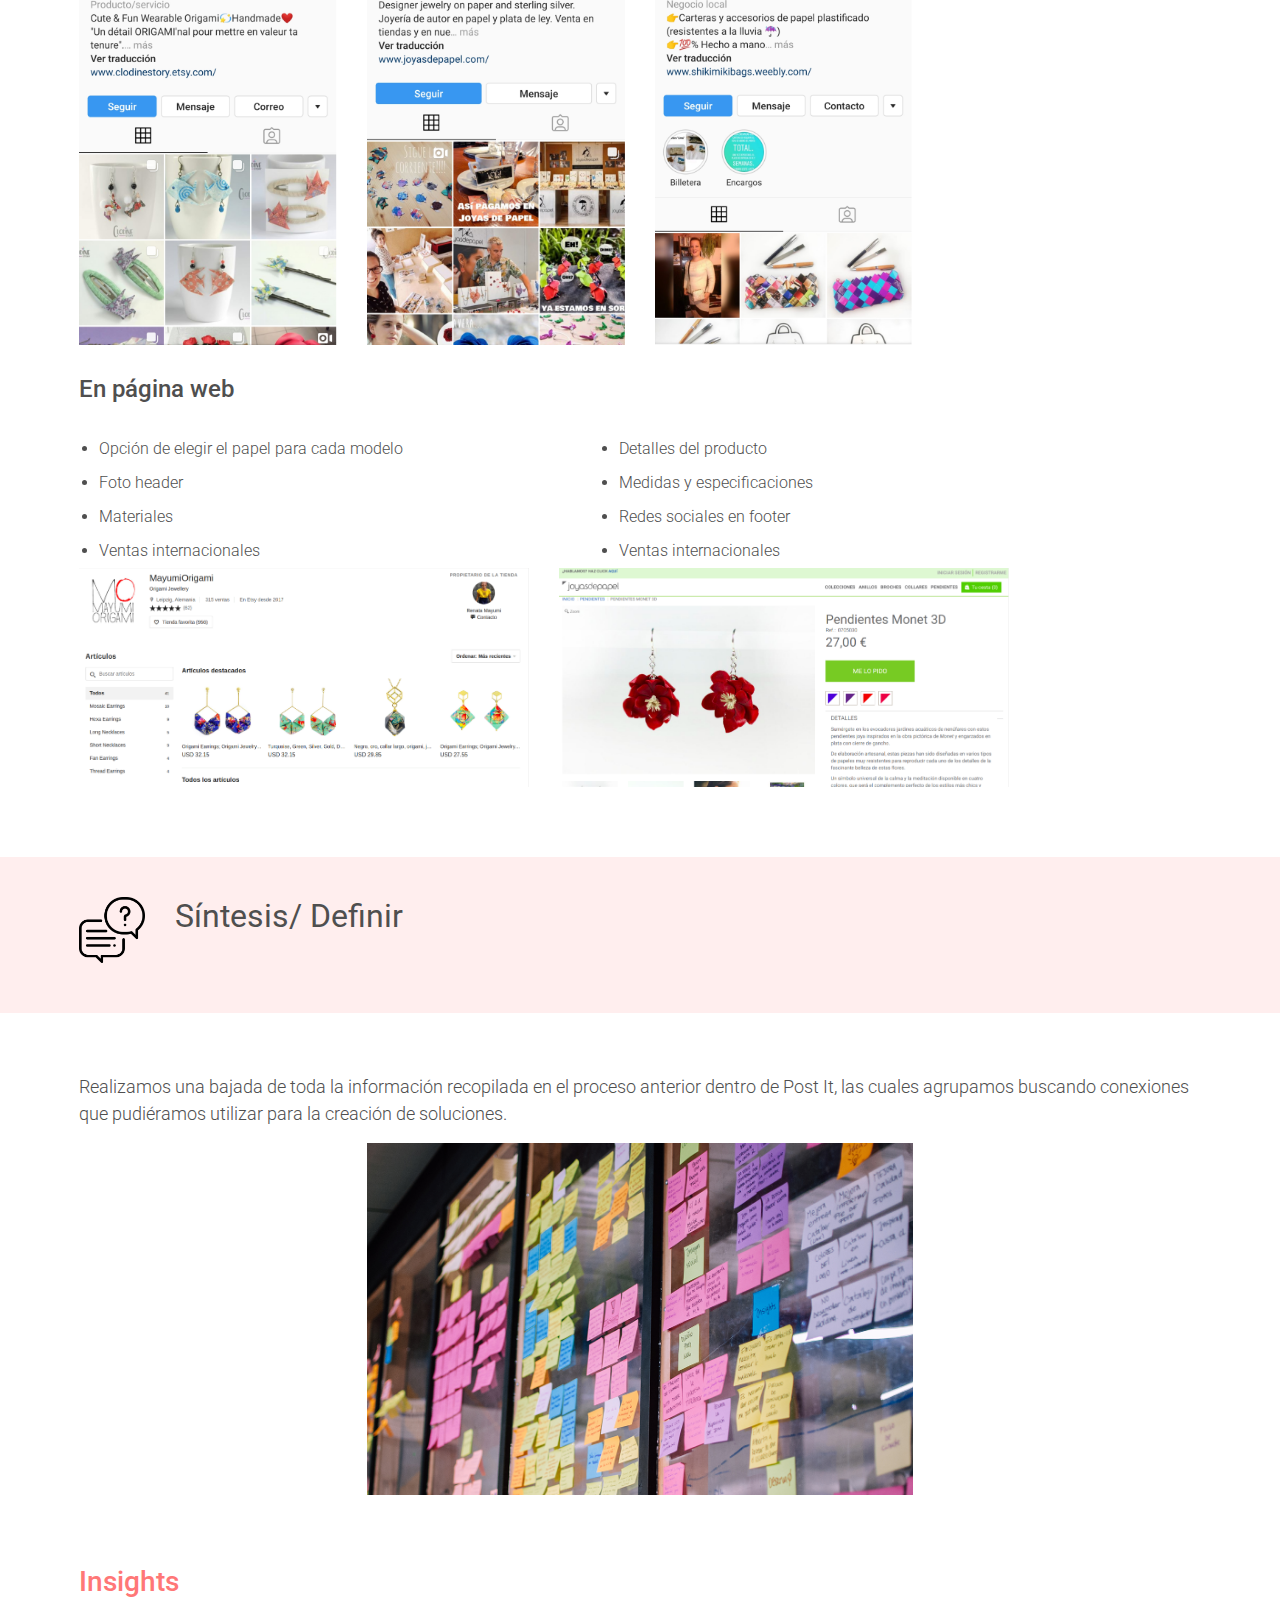
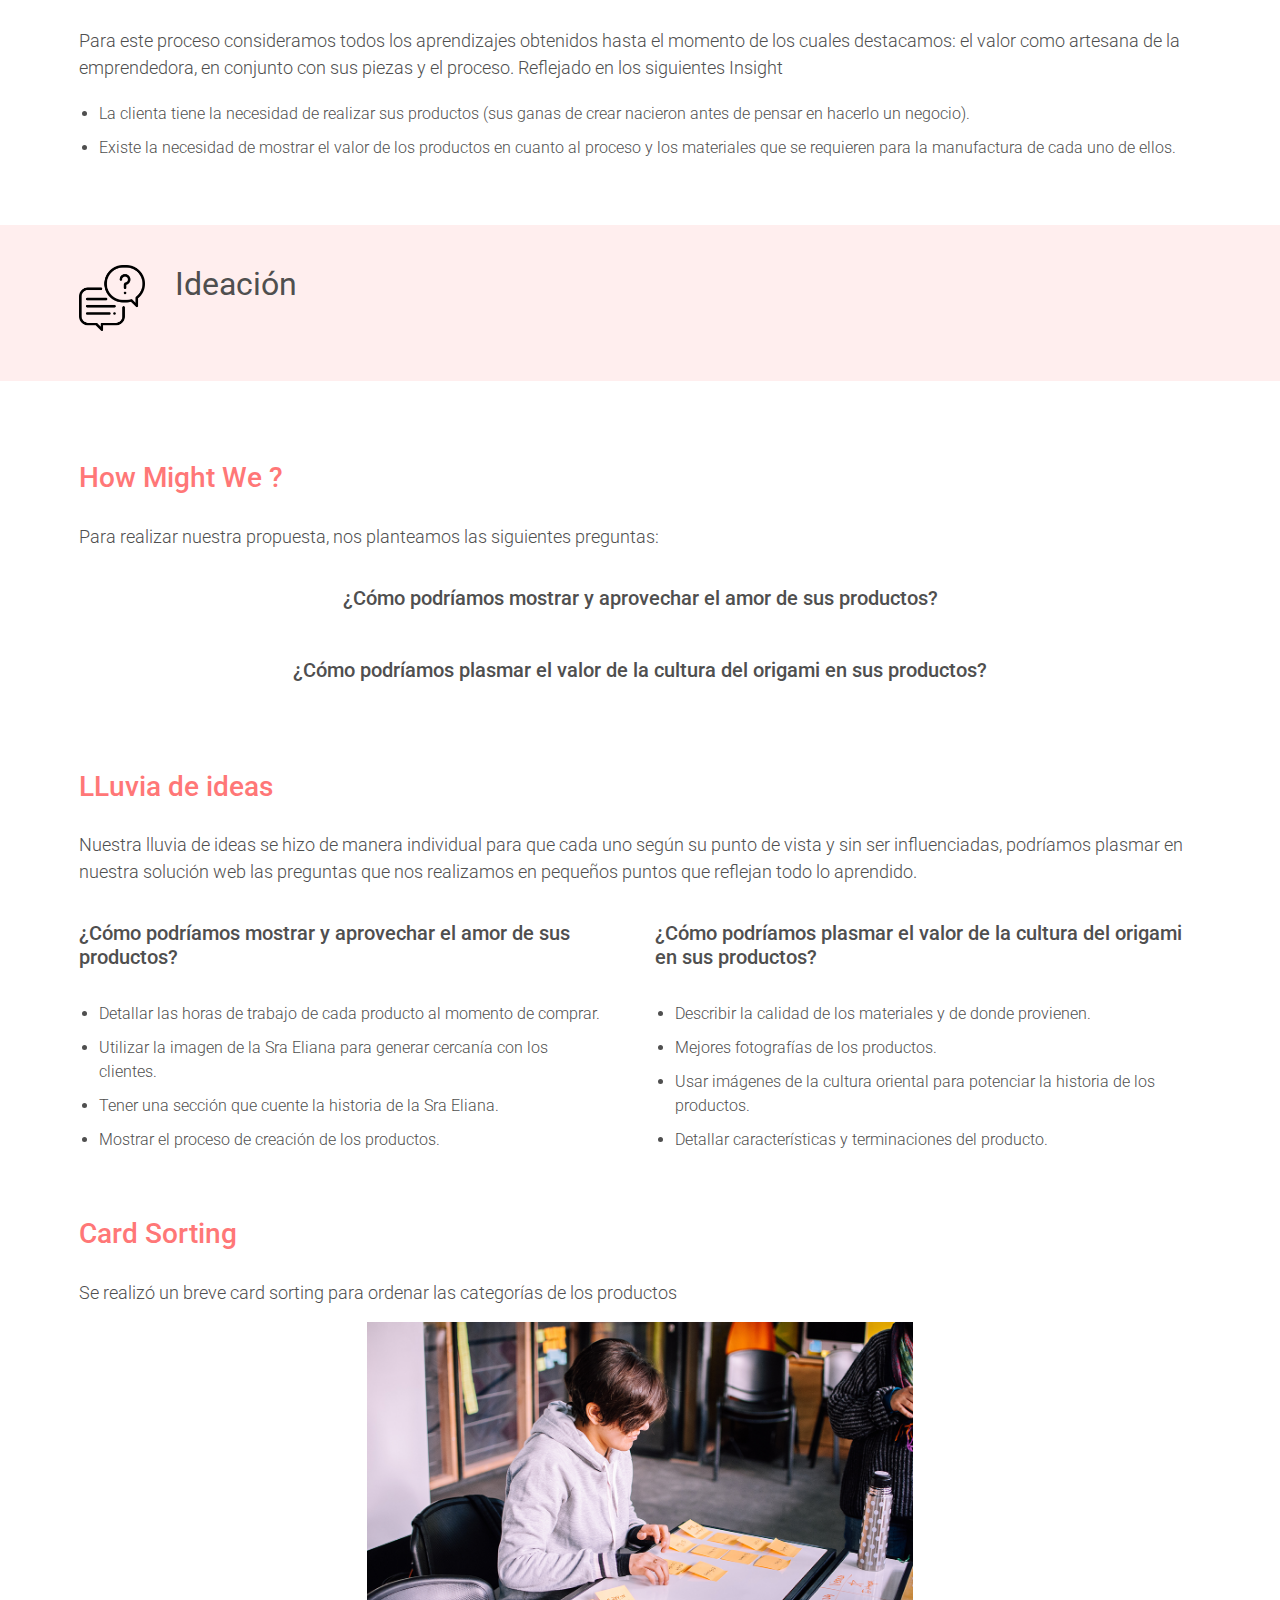
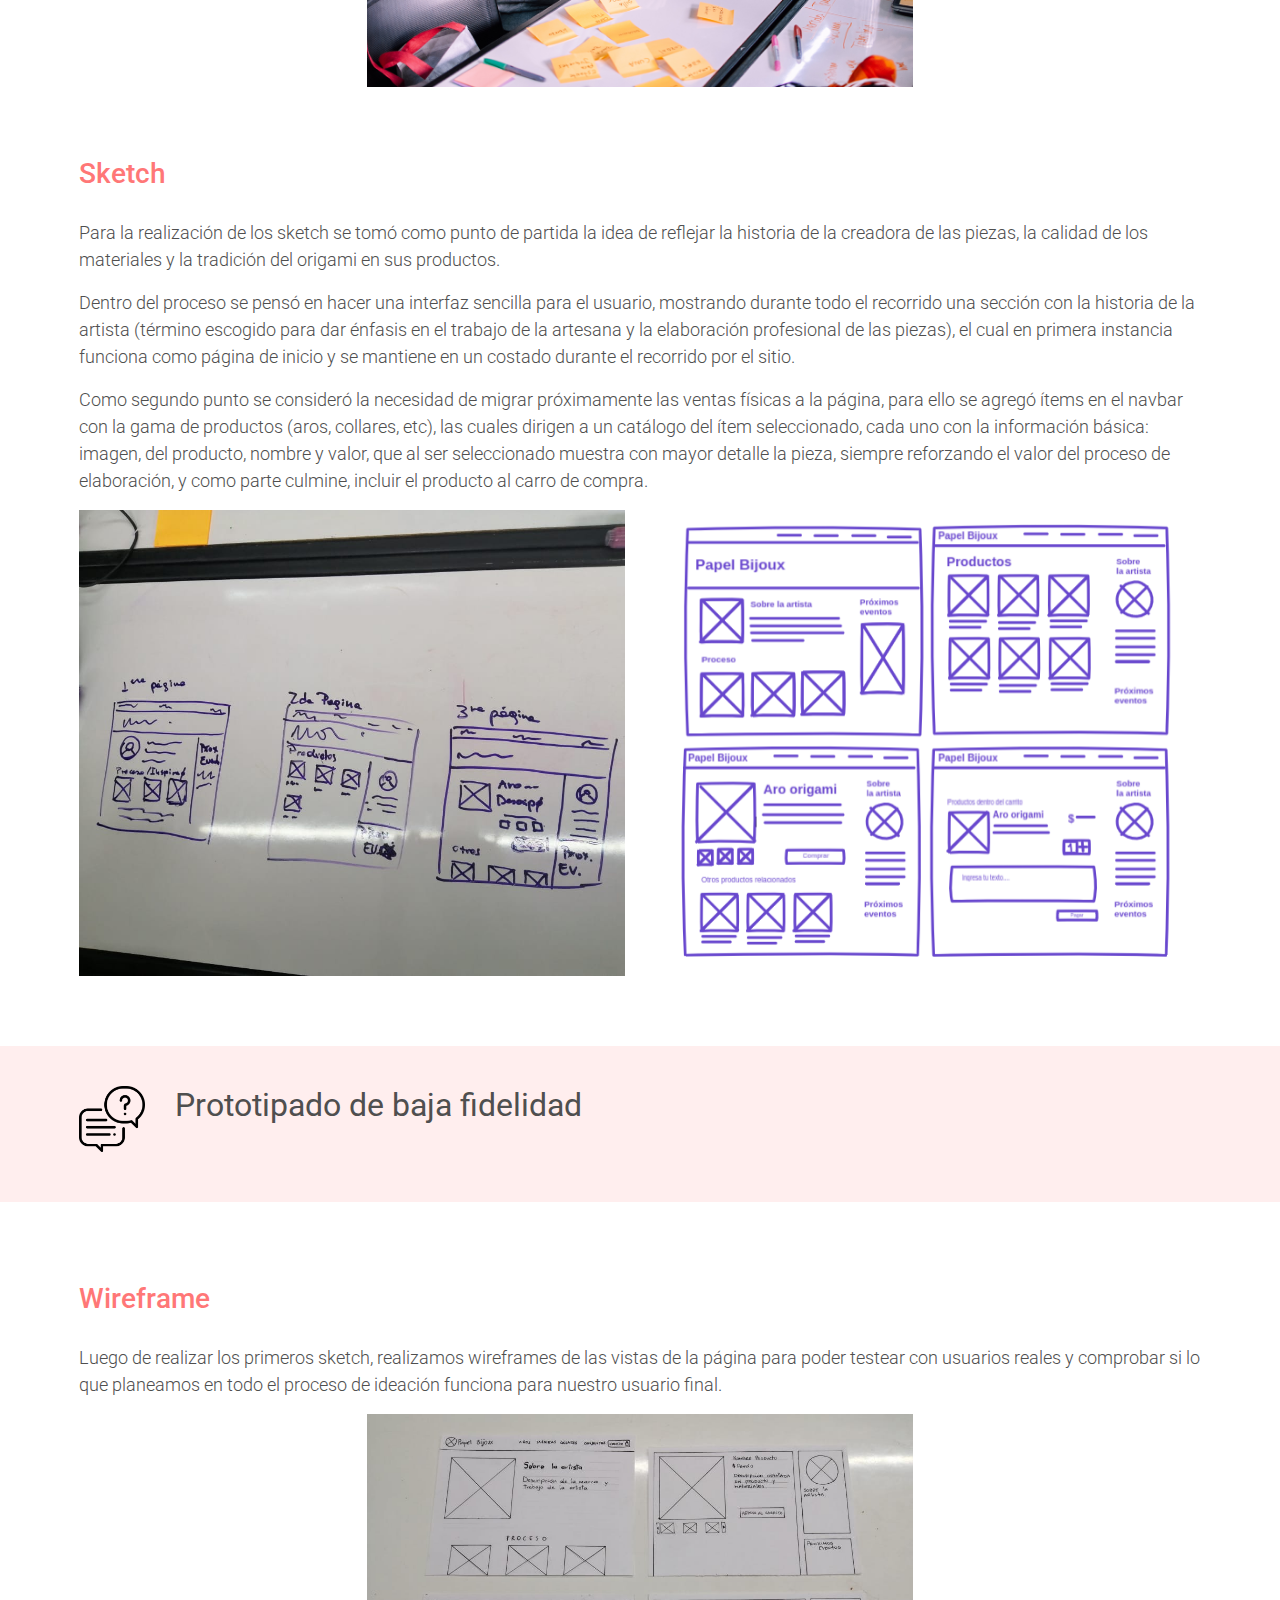
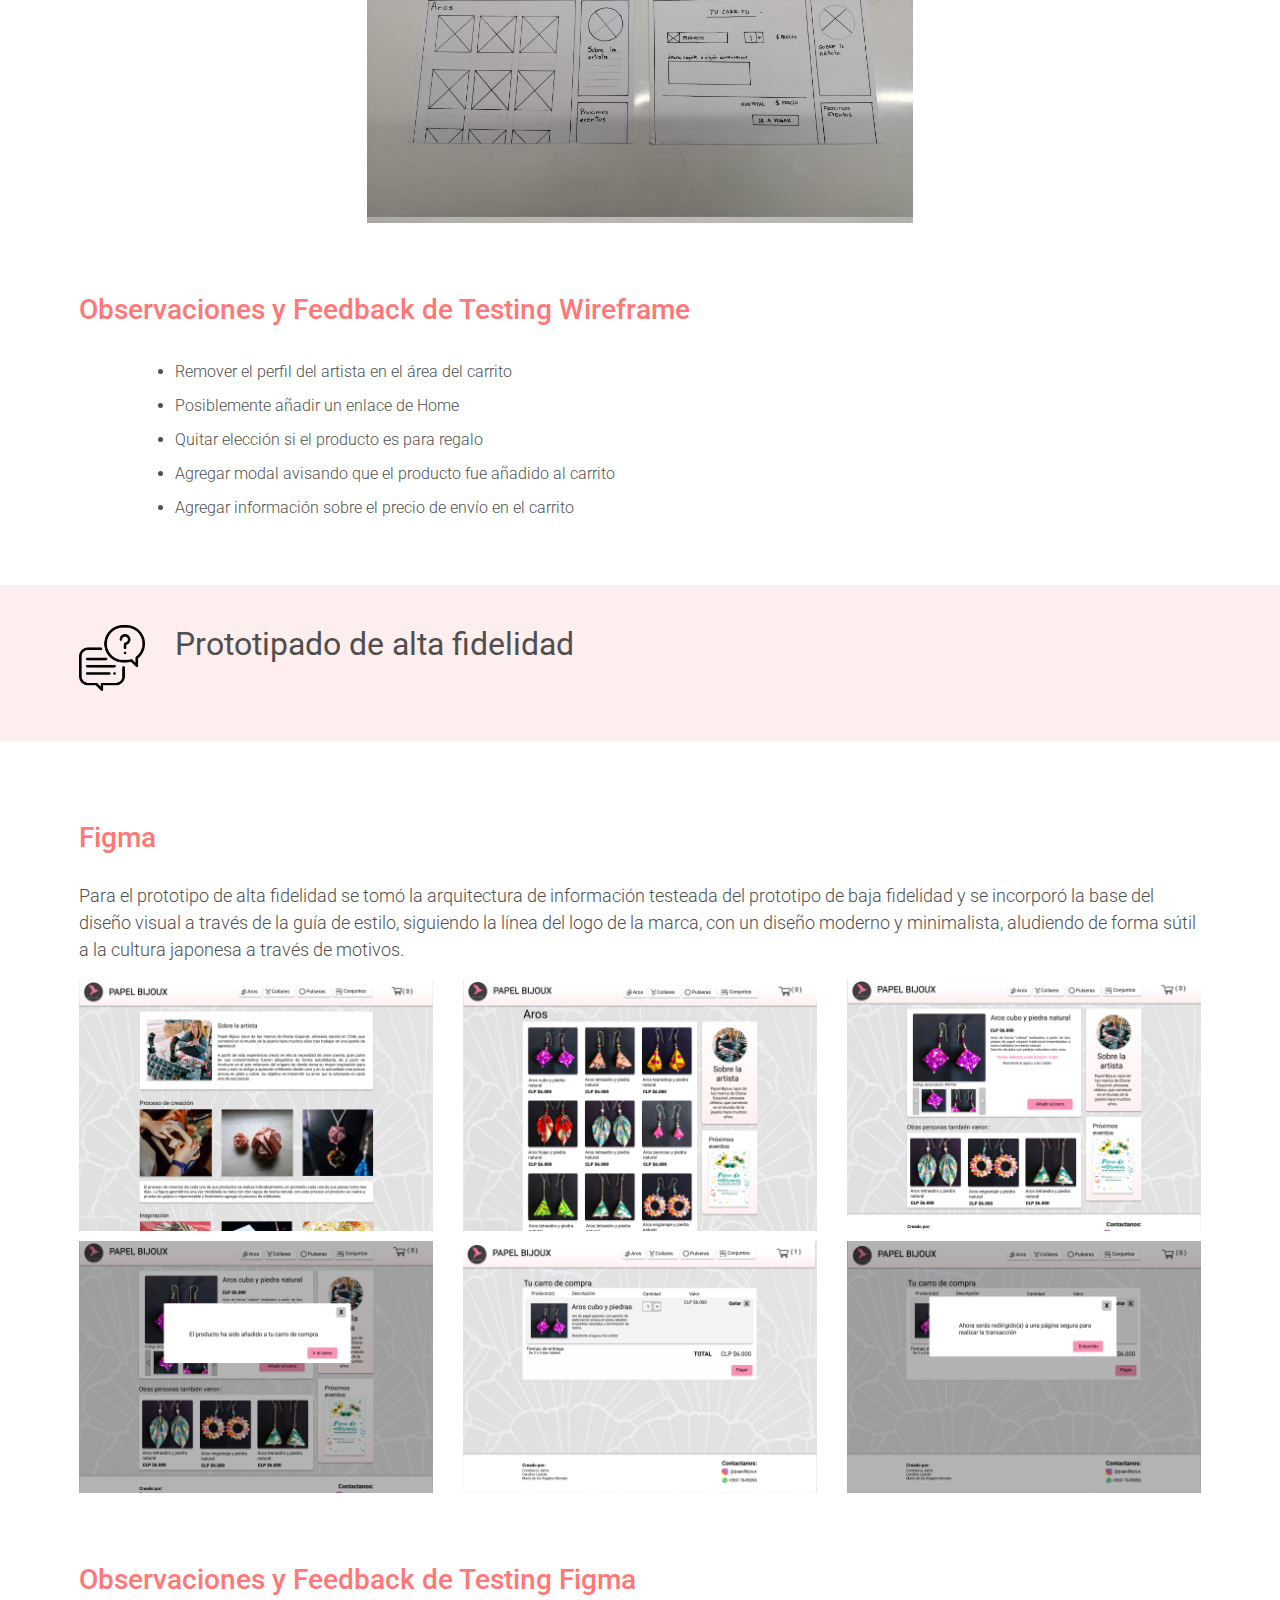
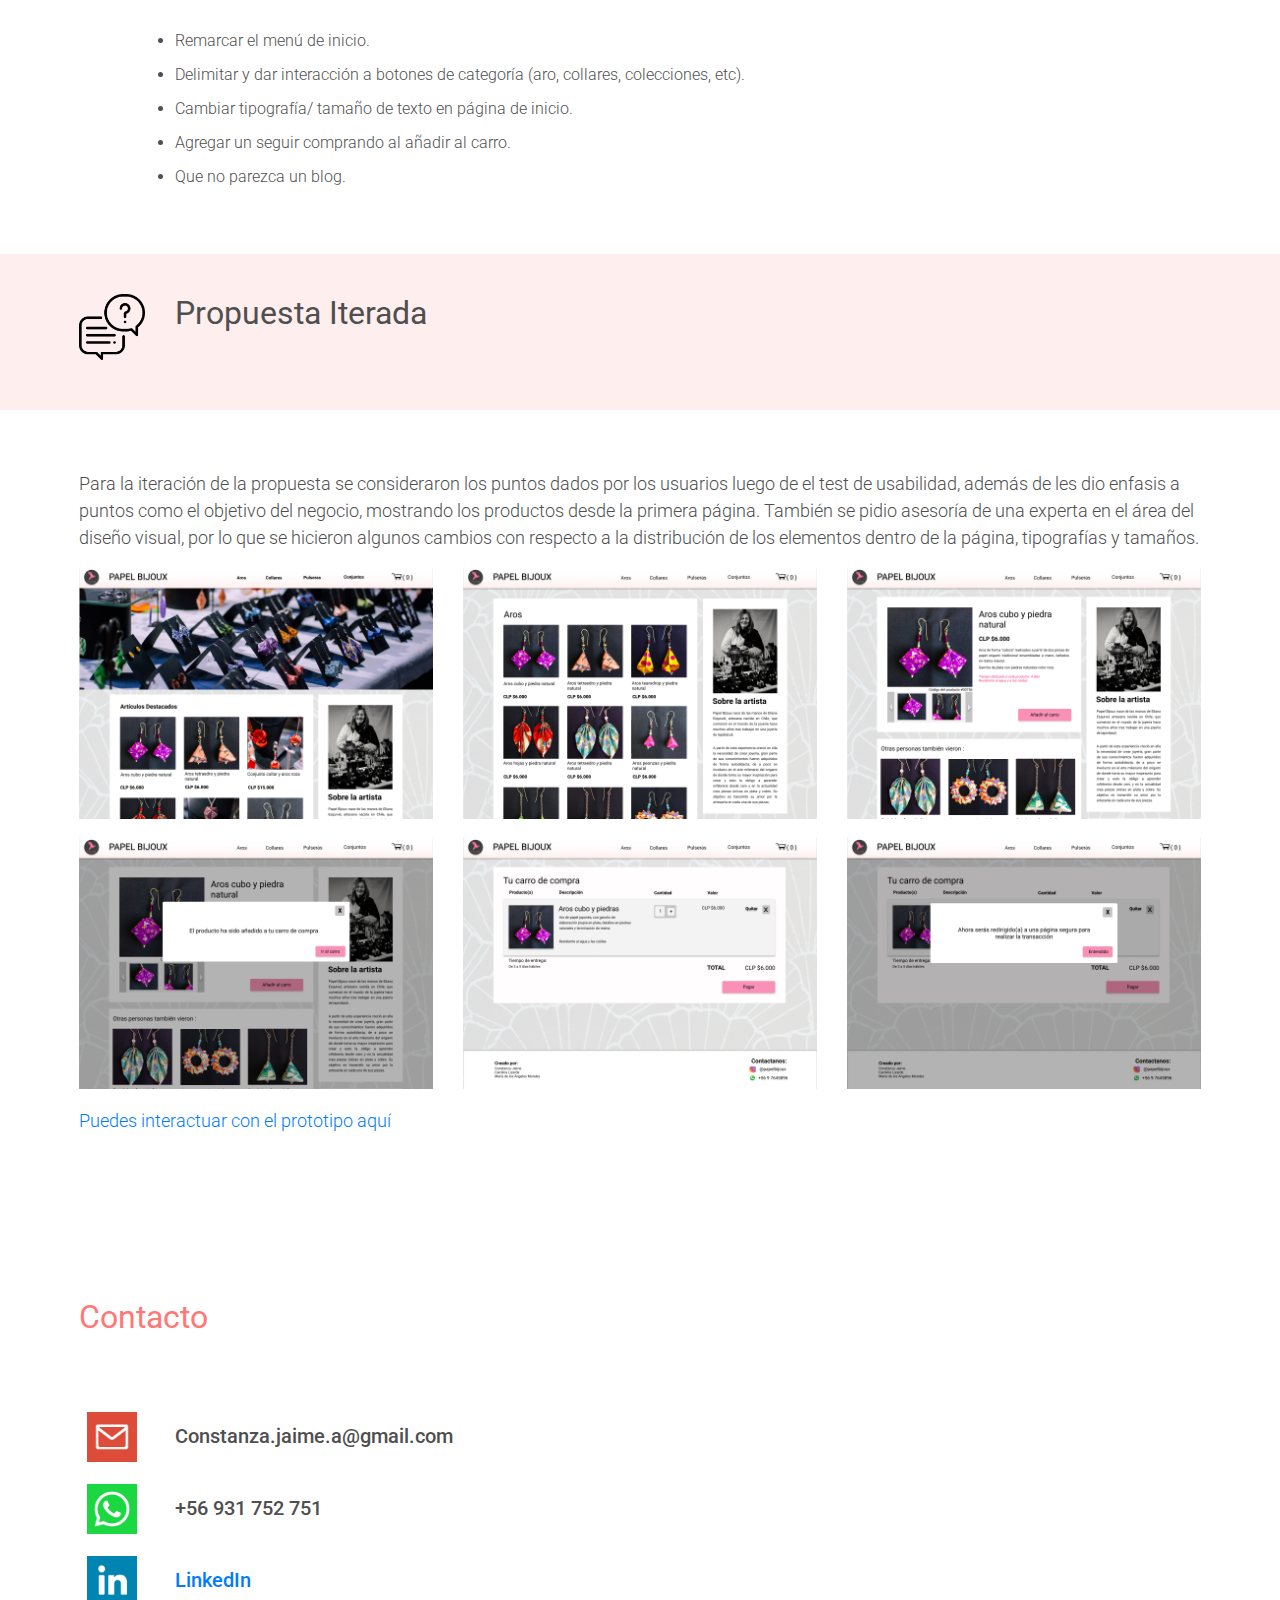
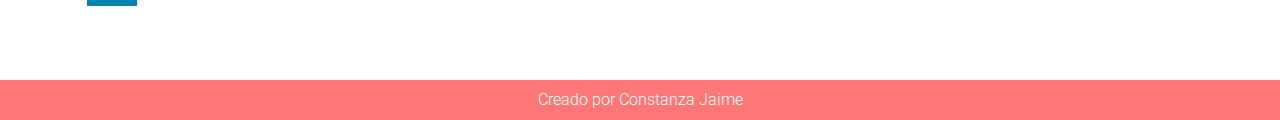
<file: PB/project-PB.html>
<!DOCTYPE html>
<html lang="en">

<head>
  <meta charset="UTF-8">
  <meta name="viewport" content="width=device-width, initial-scale=1.0">
  <meta http-equiv="X-UA-Compatible" content="ie=edge">
  <link rel="stylesheet" href="https://stackpath.bootstrapcdn.com/bootstrap/4.3.1/css/bootstrap.min.css"
    integrity="sha384-ggOyR0iXCbMQv3Xipma34MD+dH/1fQ784/j6cY/iJTQUOhcWr7x9JvoRxT2MZw1T" crossorigin="anonymous">
  <!-- <link rel="stylesheet" href="style01a.css"> OPCION 1 PARA RESPONSIVE-->
  <link rel="stylesheet" href="../style.css">
  <link rel="shortcut icon" href="../Image/Favicon.png" />
  <title>Proyecto Papel Bijoux</title>
</head>

<body>

  <!-- NAVBAR -->
  <nav class="navbar navbar-expand-lg navbar-light navbar navbar-b fixed-top ">
      <a class="navbar-brand" routerLink="/home" routerLinkActive="active" href="../index.html">Constanza Jaime</a>
      <button class="navbar-toggler" type="button" data-toggle="collapse" data-target="#navbarNav"
        aria-controls="navbarNav" aria-expanded="false" aria-label="Toggle navigation">
        <span class="navbar-toggler-icon"></span>
      </button>
    </nav>

  <!-- NOMBRE DE PROYECTO E ICONO DE INSTITUCION -->
  <header>
    <div>
      <div class="row justify-content-center mt-5">
        <img rel="stylesheet" class="img-fluid" src="Papel Bijoux/PB-Landscape.png">
      </div>
    </div>
  </header>
  <!-- DESAFÍO -->
  <section class="container">
    <!-- <div class="row">
      <div class="col-12">
        <img rel="stylesheet" class="img-fluid" src="Papel Bijoux/PB-Final 01.png">
      </div>
    </div> -->
    <div class="row">
      <div class="col-12">
        <h3 class="pb">Desafío</h3>
        <p>
          Desarrollar la propuesta de un producto digital para Papel Bijoux, emprendimiento de joyería en
          origami creado por Eliana Esquivel. Dentro de los objetivos de la clienta están el dejar las ventas
          físicas y reemplazarlas por ventas en internet.
        </p>
      </div>
    </div>
  </section>
  <!-- INVESTIGACIÓN -->
  <section class="line-pb stage">
    <div class="container">
      <div class="row">
        <img rel="stylesheet" class="img-fluid col-1" src="../Image/Icon-Research.png">
        <h2 class="col-11">Investigación</h2>
      </div>
    </div>
  </section>
  <!-- INVESTIGACIÓN- CONTEXTO -->
  <section class="container">
    <article>
      <h3 class="pb">Contexto</h3>
      <div class="row">
        <div class="col-6">
          <p>
            El contacto con sus compradores es a través de estas ferias, mayoritariamente organizadas por
            una
            agrupación de artesanos en la participa, y eventos esporádicos donde la clienta ofrece sus
            productos. Actualmente posee una cuenta de instagram, administrada por su nieta Catalina
            Céspedes.
          </p>
        </div>
        <div class="col-6">
          <img rel="stylesheet" class="img-fluid" src="Papel Bijoux/PB-Contexto.jpeg">
        </div>
      </div>
    </article>
    <!-- INVESTIGACIÓN- ENTREVISTA CON EL CLIENTE-->
    <article>
      <h3 class="pb">Entrevista con el cliente</h3>
      <div class="row">
        <img rel="stylesheet" class="img-fluid col-4" src="Papel Bijoux/PB-Insta 01.png">
        <div class="col-8">
          <p>Nuestra clienta, la señora Eliana, tiene 65 años de edad y crea este emprendimiento tras dejar de
            trabajar. A pesar de lo mucho que disfruta vender sus productos en ferias artesanales, desea
            transicionar al mundo digital para así ofrecer sus joyas desde la comodidad y tranquilidad de su
            hogar, proceso asistido por su nieta Catalina quien creó su página de Instagram.
          </p>
          <p>La clienta disfruta trabajar en las manualidades y tiene un gran interés por crear, por lo que
            le gustaría poder invertir el tiempo que utiliza en asistir a ferias a la elaboración de sus
            productos.
          </p>
          <p>Algunos de los problemas que identificaron las clientas fueron los siguientes:
          </p>
          <ul>
            <li>Cuenta de instagram tiene menos de 1 mes y no ha sido difundida</li>
            <li>Quienes conocen la página son conocidos o personas que se han interesado al ver el
              puesto en ferias</li>
          </ul>
        </div>


      </div>
    </article>
    <!-- INVESTIGACIÓN- OBSERVACIÓN CONTEXTUAL-->
    <article>
      <div class="row">
        <div class="col-12">
          <h3 class="pb">Observación Contextual</h3>
          <p>
            En esta oportunidad no hicimos entrevistas con usuarios ya que las ventas han sido únicamente de
            forma presencial y no existe un seguimiento del usuario. Adicionalmente, no se han concretado
            compras através de la
            página de Instagram debido a que fue creada de forma reciente. Por ende, no tuvimos manera de
            contactar alguien que haya adquirido algún producto.</p>
          <p> A pesar de esto, tuvimos la oportunidad de visitar a la clienta en la feria artesanal donde
            estaba exponiendo,ubicada a un costado del cerro Santa Lucía, y realizar una observación
            contextual,
            siendo testigos cómo se desenvuelve nuestra clienta con sus usuarios.</p>
          <p> Durante el tiempo que estuvimos hicimos las siguientes observaciones:</p>
        </div>
        <ul class="col-12">
          <li>Las personas se acercaban al puesto interesados por lo novedoso del producto y su
            materialidad. Sin embargo, había poca interacción con el posible cliente y no se
            lograba concretar la compra.</li>
          <li>La mayoría de personas quienes se acercaron eran mujeres jóvenes y turistas.</li>
          <li>En el lugar no está anunciado el nombre del emprendimiento ni la cuenta de Instagram, donde
            el usuario
            podría generar contacto con nuestra clienta.</li>
        </ul>
        </p>
      </div>
    </article>
    <!-- INVESTIGACIÓN- BENCHMARK-->
    <article>
      <div class="row">
        <div class="col-12">
          <h3 class="pb">Benchmark</h3>
          <p>
            Debido a que la clienta dispone de una cuenta de Instagram desde hace muy poco tiempo, en primera
            instancia decidimos investigar la competencia dentro de la misma red social,@clodinestory (francia),
            @joyasdepapel (españa), @shikimikibags (chile). También realizamos este ejercicio con marcas que
            realizan ventas de joyería en origami mediante página web, Mayumi Origami y Joyas de Papel.
          </p>
          <p> Destacando aquellos elementos que podrían facilitar el crecimiento y la difusión del
            emprendimiento.
          </p>
        </div>
      </div>
      <div class="row">
        <h4 class="col-12">En Instagram</h4>
      </div>
      <div class="row">
        <ul class="col-5">
          <li>Fotos de clientes con el producto</li>
          <li>Fotos de modelos usando joyería</li>
          <li>Fotos/ videos mostrando materiales y proceso de creación</li>
          <li>Envíos a todo Chile</li>
          <li>Nombre de marca en las fotos </li>
        </ul>
        <ul class="col-5">
          <li>Enlace para mandar mensajes por whatsapp</li>
          <li>Highlight de como hacer encargos</li>
          <li>Fotos en eventos y ferias</li>
          <li>Fotos empaque del producto</li>
        </ul>
      </div>
      <div class="row">
        <img rel="stylesheet" class="img-fluid col-3" src="Papel Bijoux/PB-Benchmark-Insta 01.png">
        <img rel="stylesheet" class="img-fluid col-3" src="Papel Bijoux/PB-Benchmark-Insta 02.png">
        <img rel="stylesheet" class="img-fluid col-3" src="Papel Bijoux/PB-Benchmark-Insta 03.png">
      </div>
      <div class="row">
        <h4 class="col-12">En página web</h4>
      </div>
      <div class="row">
        <ul class="col-5">
          <li>Opción de elegir el papel para cada modelo</li>
          <li>Foto header</li>
          <li>Materiales</li>
          <li>Ventas internacionales</li>
        </ul>
        <ul class="col-5">
          <li>Detalles del producto</li>
          <li>Medidas y especificaciones</li>
          <li>Redes sociales en footer</li>
          <li>Ventas internacionales</li>
        </ul>
      </div>
      <div class="row">
        <img rel="stylesheet" class="img-fluid col-5" src="Papel Bijoux/PB-Benchmark-Web 01.png">
        <img rel="stylesheet" class="img-fluid col-5" src="Papel Bijoux/PB-Benchmark-Web 02.png">
      </div>
    </article>
  </section>
  <!-- SÍNTESIS -->
  <section class="line-pb stage">
    <div class="container">
      <div class="row">
        <img rel="stylesheet" class="img-fluid col-1" src="../Image/Icon-Research.png">
        <h2 class="col-11">Síntesis/ Definir</h2>
      </div>
    </div>
  </section>
  <!-- SÍNTESIS- DIAGARAMA DE AFINIDAD -->
  <section class="container">
    <article>
      <div class="row">
        <p class="col-12">
          Realizamos una bajada de toda la información recopilada en el proceso anterior dentro de Post It,
          las cuales agrupamos buscando conexiones que pudiéramos utilizar para la creación de soluciones.
        </p>
      </div>
      <div class="row justify-content-center">
        <img rel="stylesheet" class="img-fluid col-6" src="Papel Bijoux/PB-Síntesis-Post It.jpg">
      </div>
    </article>
    <!-- SÍNTESIS- INSIGHTS -->
    <article>
      <div class="row">
        <div class="col-12">
          <h3 class="pb">Insights</h3>
          <p> Para este proceso consideramos todos los aprendizajes obtenidos hasta el momento de los cuales
            destacamos: el valor como artesana de la emprendedora, en conjunto con sus piezas y el proceso.
            Reflejado en los siguientes Insight
          </p>
        </div>
      </div>
      <div class="row">
        <ul class="col-12">
          <li> La clienta tiene la necesidad de realizar sus productos (sus ganas de crear nacieron
            antes
            de pensar en hacerlo un negocio).</li>
          <li>Existe la necesidad de mostrar el valor de los productos en cuanto al proceso y los
            materiales que se requieren para la manufactura de cada uno de ellos. </li>
        </ul>
      </div>
    </article>
  </section>
  <!-- IDEACIÓN -->
  <section class="line-pb stage">
    <div class="container">
      <div class="row">
        <img rel="stylesheet" class="img-fluid col-1" src="../Image/Icon-Research.png">
        <h2 class="col-11">Ideación</h2>
      </div>
    </div>
  </section>
  <section class="container">
    <!-- IDEACIÓN- HMW -->
    <article>
      <div class="row">
        <div class="col-12">
          <h3 class="pb">How Might We ?</h3>
          <p> Para realizar nuestra propuesta, nos planteamos las siguientes preguntas:</p>
        </div>
      </div>
      <div class="row">
        <div class="col-10 offset-1">
          <h5 class="text-center">¿Cómo podríamos mostrar y aprovechar el amor de sus productos? </h5>
          <h5 class="text-center">¿Cómo podríamos plasmar el valor de la cultura del origami en sus productos?
          </h5>
        </div>
      </div>
    </article>
    <!-- IDEACION-LLUVIA DE IDEAS -->
    <article>
      <div class="row">
        <div class="col-12">
          <h3 class="pb">LLuvia de ideas</h3>
          <p>
            Nuestra lluvia de ideas se hizo de manera individual para que cada uno según su punto de vista y
            sin
            ser influenciadas, podríamos plasmar en nuestra solución web las preguntas que nos realizamos en
            pequeños puntos que reflejan todo lo aprendido.
          </p>
        </div>
      </div>
      <div class="row">
        <div class="col-6">
          <h5>¿Cómo podríamos mostrar y aprovechar el amor de sus productos?</h5>
          <ul>
            <li>Detallar las horas de trabajo de cada producto al momento de comprar.</li>
            <li>Utilizar la imagen de la Sra Eliana para generar cercanía con los clientes.</li>
            <li>Tener una sección que cuente la historia de la Sra Eliana.</li>
            <li>Mostrar el proceso de creación de los productos.</li>
          </ul>
        </div>
        <div class="col-6">
          <h5>¿Cómo podríamos plasmar el valor de la cultura del origami en sus productos?</h5>
          <ul>
            <li>Describir la calidad de los materiales y de donde provienen.</li>
            <li>Mejores fotografías de los productos.</li>
            <li>Usar imágenes de la cultura oriental para potenciar la historia de los productos.
            </li>
            <li>Detallar características y terminaciones del producto.</li>
          </ul>
        </div>
      </div>
    </article>
    <!-- IDEACION-CARD SORTING -->
    <article>
      <div class="row">
        <div class="col-12">
          <h3 class="pb">Card Sorting</h3>
          <p>
            Se realizó un breve card sorting para ordenar las categorías de los productos
          </p>
        </div>
      </div>
      <div class="row justify-content-center">
        <img rel="stylesheet" class="img-fluid col-6" src="Papel Bijoux/PB-Síntesis-Card Sorting.jpg">
      </div>
    </article>
    <!-- IDEACION-SKETCH -->
    <article>
      <div class="row">
        <div class="col-12">
          <h3 class="pb">Sketch</h3>
          <p>
            Para la realización de los sketch se tomó como punto de partida la idea de reflejar la historia
            de
            la creadora de las piezas, la calidad de los materiales y la tradición del origami en sus
            productos.
          </p>
          <p> Dentro del proceso se pensó en hacer una interfaz sencilla para el usuario, mostrando durante
            todo
            el recorrido una sección con la historia de la artista (término escogido para dar énfasis en el
            trabajo de la artesana y la elaboración profesional de las piezas), el cual en primera instancia
            funciona como página de inicio y se mantiene en un costado durante el recorrido por el sitio.
          </p>
          <p> Como segundo punto se consideró la necesidad de migrar próximamente las ventas físicas a la
            página, para
            ello se agregó ítems en el navbar con la gama de productos (aros, collares, etc), las cuales
            dirigen
            a un catálogo del ítem seleccionado, cada uno con la información básica: imagen, del producto,
            nombre y valor, que al ser seleccionado muestra con mayor detalle la pieza, siempre reforzando
            el
            valor del proceso de elaboración, y como parte culmine, incluir el producto al carro de compra.
          </p>
        </div>
      </div>
      <div class="row">
        <img rel="stylesheet" class="img-fluid col-6" src="Papel Bijoux/PB-Síntesis-Sketch.jpeg">
        <img rel="stylesheet" class="img-fluid col-6" src="Papel Bijoux/PB-Síntesis-Sketch -FreeHand.png">
      </div>
    </article>
  </section>
  <!-- PROTOTIPADO DE BAJA FIDELIDAD -->
  <section class="line-pb stage">
    <div class="container">
      <div class="row">
        <img rel="stylesheet" class="img-fluid col-1" src="../Image/Icon-Research.png">
        <h2 class="col-11">Prototipado de baja fidelidad</h2>
      </div>
    </div>
  </section>
  <div class="space-2"></div>
  <section class="container">
    <article>
      <div class="row">
        <div class="col-12">
          <h3 class="pb">Wireframe</h3>
          <p>
            Luego de realizar los primeros sketch, realizamos wireframes de las vistas de la página para
            poder
            testear con usuarios reales y comprobar si lo que planeamos en todo el proceso de ideación
            funciona
            para
            nuestro usuario final.
          </p>
        </div>
      </div>
      <div class="row">
        <img rel="stylesheet" class="img-fluid col-6 offset-3" src="Papel Bijoux/PB-Wireframe.jpeg">
      </div>
    </article>
    <article>
      <div class="row">
        <h3 class="pb col-12">Observaciones y Feedback de Testing Wireframe</h3>
        <ul class="col-10 offset-1">
          <li>Remover el perfil del artista en el área del carrito</li>
          <li>Posiblemente añadir un enlace de Home</li>
          <li>Quitar elección si el producto es para regalo</li>
          <li>Agregar modal avisando que el producto fue añadido al carrito</li>
          <li>Agregar información sobre el precio de envío en el carrito </li>
        </ul>
      </div>
    </article>
  </section>
  <!-- PROTOTIPADO DE ALTA FIDELIDAD -->
  <section class="line-pb stage">
    <div class="container">
      <div class="row">
        <img rel="stylesheet" class="img-fluid col-1" src="../Image/Icon-Research.png">
        <h2 class="col-11">Prototipado de alta fidelidad</h2>
      </div>
    </div>
  </section>
  <section class="container">
    <article>
      <div class="row">
        <div class="col-12">
          <h3 class="pb">Figma</h3>
          <p>
            Para el prototipo de alta fidelidad se tomó la arquitectura de información testeada del
            prototipo de
            baja fidelidad y se incorporó la base del diseño visual a través de la guía de estilo, siguiendo
            la
            línea del logo de la marca, con un diseño moderno y minimalista, aludiendo de forma sútil a la
            cultura japonesa a través de motivos.
          </p>
        </div>
      </div>
      <div class="row">
        <img rel="stylesheet" class="img-fluid col-4" src="Papel Bijoux/PB-Alta-Figma 01.png">
        <img rel="stylesheet" class="img-fluid col-4" src="Papel Bijoux/PB-Alta-Figma 02.png">
        <img rel="stylesheet" class="img-fluid col-4" src="Papel Bijoux/PB-Alta-Figma 03.png">
      </div>
      <div class="row">
        <img rel="stylesheet" class="img-fluid col-4" src="Papel Bijoux/PB-Alta-Figma 04.png">
        <img rel="stylesheet" class="img-fluid col-4" src="Papel Bijoux/PB-Alta-Figma 05.png">
        <img rel="stylesheet" class="img-fluid col-4" src="Papel Bijoux/PB-Alta-Figma 06.png">
      </div>
    </article>
    <article>
      <div class="row">
        <div class="col-12">
          <h3 class="pb">Observaciones y Feedback de Testing Figma</h3>
        </div>
      </div>
      <div class="row">
        <ul class="col-10 offset-1">
          <li>Remarcar el menú de inicio.</li>
          <li>Delimitar y dar interacción a botones de categoría (aro, collares, colecciones, etc).</li>
          <li>Cambiar tipografía/ tamaño de texto en página de inicio.</li>
          <li>Agregar un seguir comprando al añadir al carro.</li>
          <li>Que no parezca un blog.</li>
        </ul>
      </div>
    </article>
  </section>
  <!-- PROPUESTA ITERADA -->
  <section class="line-pb stage">
    <div class="container">
      <div class="row">
        <img rel="stylesheet" class="img-fluid col-1" src="../Image/Icon-Research.png">
        <h2 class="col-11">Propuesta Iterada</h2>
      </div>
    </div>
  </section>
  <section class="container">
    <article>
      <div class="row">
        <div class="col-12">
          <p>
            Para la iteración de la propuesta se consideraron los puntos dados por los usuarios luego de el test de
            usabilidad, además de les dio enfasis a puntos como el objetivo del negocio, mostrando los productos desde
            la primera página. También se pidio asesoría de una experta en el área del diseño visual, por lo que se
            hicieron algunos cambios con respecto a la distribución de los elementos dentro de la página, tipografías y
            tamaños.
          </p>
        </div>
      </div>
      <div class="row">
        <img rel="stylesheet" class="img-fluid col-4 mb-2" src="Papel Bijoux/PB-Final 01.png">
        <img rel="stylesheet" class="img-fluid col-4 mb-2" src="Papel Bijoux/PB-Final 02.png">
        <img rel="stylesheet" class="img-fluid col-4 mb-2" src="Papel Bijoux/PB-Final 03.png">
      </div>
      <div class="row">
        <img rel="stylesheet" class="img-fluid col-4 mb-2" src="Papel Bijoux/PB-Final 04.png">
        <img rel="stylesheet" class="img-fluid col-4 mb-2" src="Papel Bijoux/PB-Final 05.png">
        <img rel="stylesheet" class="img-fluid col-4 mb-2" src="Papel Bijoux/PB-Final 06.png">
      </div>
      <div class="row align-content-center">
        <div class="col-6">
          <a
            href="https://www.figma.com/proto/oAytROKSMBUQnfxFTKDbTR/Papel-Bijoux-Portafolio?node-id=264%3A253&scaling=min-zoom">
            <p>Puedes interactuar con el prototipo aquí
            </p>
          </a>
        </div>
      </div>
    </article>
  </section>

  <!-- ENLACE NAVEGABLE DE FIGMA
  <section class="container">
    <article>
      <h3 class="sh">Prototipado de alta fidelidad</h3>

      <iframe style="border: none; " width="1000" height="562.5"
        src="https://www.figma.com/embed?embed_host=share&url=https%3A%2F%2Fwww.figma.com%2Fproto%2FoAytROKSMBUQnfxFTKDbTR%2FPapel-Bijoux-Portafolio%3Fnode-id%3D261%253A562%26scaling%3Dmin-zoom"
        allowfullscreen></iframe>

    </article>
  </section> -->

  <!-- CONTACTO -->
  <section id="contact" class="container">
    <header class="header mt-5">
      <h2 class="pb">Contacto</h2>
    </header>
    <article class="mt-5 justify-content-center">
      <div class="row">
        <div class="col-1">
          <img rel="stylesheet" class="img-fluid p-2" src="../Image/Contacto-01.png">
        </div>
        <div class="col-3 d-flex align-items-center">
          <h5>Constanza.jaime.a@gmail.com</h5>
        </div>
      </div>
      <div class="row">
        <div class="col-1">
          <img rel="stylesheet" class="img-fluid p-2" src="../Image/Contacto-02.png">
        </div>
        <h5 class="col-3 d-flex align-items-center">
          +56 931 752 751
        </h5>
      </div>
      <div class="row">
        <div class="col-1">
          <img rel="stylesheet" class="img-fluid p-2" src="../Image/Contacto-03.png">
        </div>
        <h5 class="col-3 d-flex align-items-center">
          <a href="https://www.linkedin.com/in/constanzajaime">LinkedIn</a>
        </h5>
      </div>
    </article>
  </section>
  <!-- FOOTER -->
  <footer class="footer py-2">
    <div class="container">
        Creado por Constanza Jaime
    </div>
  </footer>


  <script src="https://code.jquery.com/jquery-3.3.1.slim.min.js"
    integrity="sha384-q8i/X+965DzO0rT7abK41JStQIAqVgRVzpbzo5smXKp4YfRvH+8abtTE1Pi6jizo" crossorigin="anonymous">
  </script>
  <script src="https://cdnjs.cloudflare.com/ajax/libs/popper.js/1.14.7/umd/popper.min.js"
    integrity="sha384-UO2eT0CpHqdSJQ6hJty5KVphtPhzWj9WO1clHTMGa3JDZwrnQq4sF86dIHNDz0W1" crossorigin="anonymous">
  </script>
  <script src="https://stackpath.bootstrapcdn.com/bootstrap/4.3.1/js/bootstrap.min.js"
    integrity="sha384-JjSmVgyd0p3pXB1rRibZUAYoIIy6OrQ6VrjIEaFf/nJGzIxFDsf4x0xIM+B07jRM" crossorigin="anonymous">
  </script>
</body>

</html>
</file>
<file: style.css>
@import url('https://fonts.googleapis.com/css?family=Roboto&display=swap');
@import url('https://fonts.googleapis.com/css?family=Merriweather:300,400,700&display=swap');

* {
    margin: 0px;
    padding: 0px;
}

body {
    /* background: #f5f5f5;  */
    background: #ffffff;
    color: #4f4f4f;
    font-weight: 300;
    font-family: 'Roboto', 'Merriweather', serif;
}

.project {
    background: #ff7777;
    padding: 10px;
    margin: 20px 20px;
}

/* .row {
    background: rgba(250, 250, 250, 0.1);
    background: #ffffff;
} */

.container {
    width: 90%;
    max-width: 1400px;
}

.navbar {
    background: #fffdfd;
    color: #000000;
    /* padding: 20px;
     */
}

.footer {
    background: #ff7777;
    color: #ffffff;
    text-align: center;
}

.hidden {
    display: none;
}

/* @media screen and (max-width:768px) {
    body {
        background: #000000;
    }
} */

/* SOLO APLICA EN EL PROYECTO */
ul {
    margin: 0px 20px;
}

li {
    padding: 5px 0px;
}

.sub-list {
    padding-left: 5px;
}

h2 {
    font-weight: 400;
}


/* COLORES H3 PROYECTOS */
.pb {
    color: #ff7777;
}

.sh {
    color: #421B9A;
}

.om {
    color: #d48b07;
}

/* COLORES LINEAS PROYECTOS */
.line-pb {
    background: #ffeeee;
}

.line-sh {
    background: #f1eeff;
}

.line-om {
    background: #fff3cf;
}

/* .line-about {
    background: #fdebeb;
} */


.hmw {
    font-weight: 400;
}

.icono {
    width: 100px;
    height: 100px;
}

section {
    padding: 40px 0px;
}

p {
    font-size: 18px;
}

h1 {
    font-size: 100px;
}

.first {
    margin-top: 10%;
    margin-bottom: 10%;
}

h1,
h3,
h4,
h5,
h6,
article {
    padding: 20px 0px;
}

.img-fluid {
    padding-bottom: 10px;
}

.img-b {
    padding: 0px !important;
    border: 1px solid;
    border-color: #adadad;
    margin: 10px;
}

/* .stage {
    text-decoration: none;
    color: #c5c5c5;
  }
.stage:hover {
      color: #000000;
  }
.stage {
      transition: color 0.5s linear 0.2s;
  } */

.project,
.gray-hov {
    padding: 10px;
    text-decoration: none;
    background-color: #ffffff;
    transition: all .5s ease-in-out;
    overflow: hidden;
    /* transition: all 0.2s linear 0.4s; */
}

/* .project:hover {
    background-color: #ebebeb;
} */

.project:hover,
.gray-hov:hover {
    -webkit-transform: scale(1.1);
    transform: scale(1.1);
    transition: all .8s ease-in;
}

/* .I-am {
    background: url(../PORTAFOLIO/Image/DSC02018.jpg)
}
.I-am:hover {
    background: url(../PORTAFOLIO/Image/Yo-Gif.gif)
} */

.gray-hov {
    padding: 20px 0px;
    transition: all .5s ease-in;
    /* border: 1px solid;
    border-color: #adadad; */
}

.gray-hov:hover {
    /* background-color: #eeeeee; */
    color: #000000;
    transition: all .5s ease-in;
}

.prototype {
    width: 800px;
    margin: 20px auto;
    height: 100%;
    display: flex;
    align-items: center;
}

/* SECTION */
/* 
#img {
    cursor: crosshair;
    border: 1px solid #ccc;
}

#square {
    position: absolute;
    width: 100px;
    height: 100px;
    border: 1px solid;
    cursor: crosshair;
}

#imgSmall {
    width: 200px;
    height: 200px;
    overflow: hidden;
    border: 1px solid #000;
}

#imgSmall img {
    position: relative;
}

.wrapper {
    width: 80%;
    margin: 5px auto;
}

.fuente {width="1000" height="562.5"
    margin-top: 2rem;
}

.fuente a {
    font-size: 1.5rem;
    text-decoration: none;
    color: Blue;
}

.fuente a:hover {
    color: red;
} */
</file>
